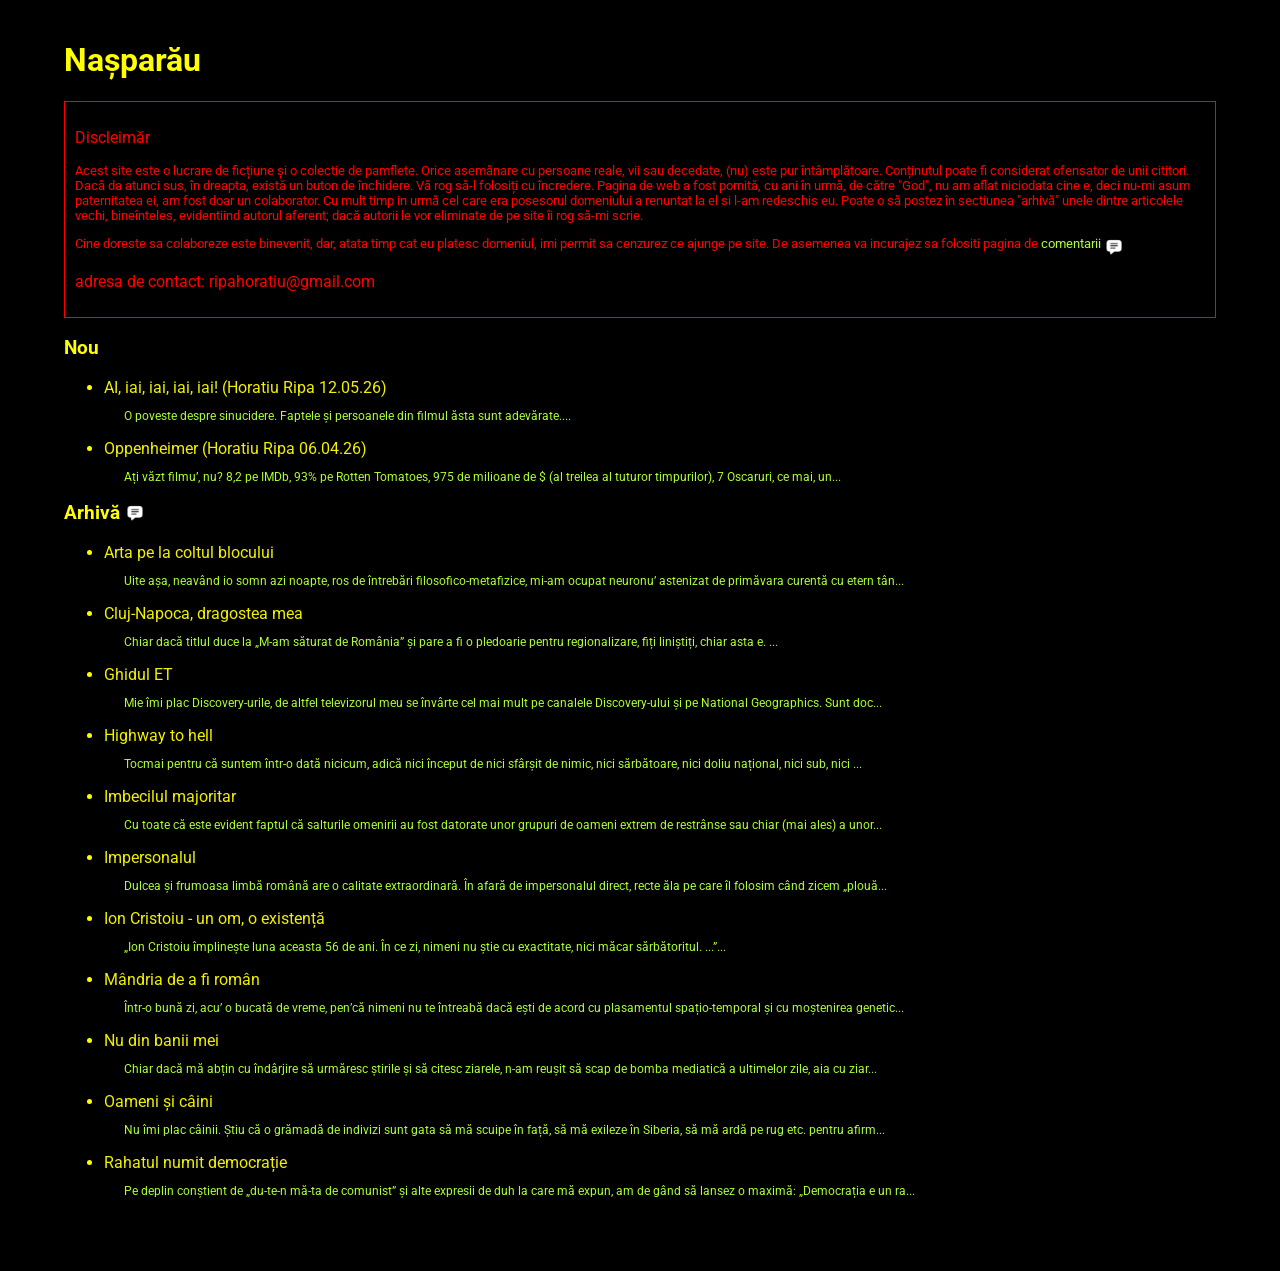
<file: index.html>
<!DOCTYPE html>
<html lang="ro">
 <!-- Change language to Romanian -->
<head>
    <meta charset="UTF-8">
    <meta name="viewport" content="width=device-width, initial-scale=1.0">
    <title>Nasparau</title>
    <link href="https://fonts.googleapis.com/css2?family=Roboto:wght@400;700&family=Raleway:wght@400;700&display=swap" rel="stylesheet"> <!-- Link to Google Fonts -->
    <link rel="stylesheet" href="styles.css">



</head>
<body>

    <!-- <div class="sidebar"> -->
        <div class="content">
   <!-- </div> -->
  
        <h1>Nașparău</h1>
               <div class="bordered"><p class="redclass">Discleimăr</p> <!-- Changed to Romanian -->
        <small><p class="redclass">Acest site este o lucrare de ficțiune și o colectie de pamflete. Orice asemănare cu persoane reale, vii sau decedate, (nu) este pur întâmplătoare.
           Conținutul poate fi considerat ofensator de unii cititori. Dacă da atunci sus, în dreapta, există un buton de închidere. Vă rog să-l folosiți cu încredere.
         <!-- Changed to Romanian -->

      Pagina de web a fost pornită, cu ani în urmă, de către "God", nu am aflat niciodata cine e, deci nu-mi asum paternitatea ei, am fost doar un colaborator. Cu mult timp in urmă cel care era posesorul domeniului a renuntat la el si l-am redeschis eu.
        Poate o să postez în sectiunea "arhivă" unele dintre articolele vechi, bineînteles, evidentiind autorul aferent; dacă autorii le vor eliminate de pe site îi rog să-mi scrie.
      </p>
     
     <p class="redclass">Cine doreste sa colaboreze este binevenit, dar, atata timp cat eu platesc domeniul, imi permit sa cenzurez ce ajunge pe site. De asemenea va incurajez sa folositi pagina de <a href="https://forumnasparau.freeflarum.com/d/9-nasparau" style="color:greenyellow ;">comentarii
        <img src="icons8-comments-48.png" style="width: 20px; height: 20px; vertical-align: top;">
    </a></p></small>
       <p class="redclass">adresa de contact: ripahoratiu@gmail.com</p>
       </div>


        <h3>Nou</h3>
        <ul>
            <li><a href="./Aiaiaiaiai.html">AI, iai, iai, iai, iai! (Horatiu Ripa 12.05.26)</a> <!-- Changed to Romanian -->
            <small><p class="preview" data-file="./Aiaiaiaiai.html">Se încarcă...<p></small></li>
            <li><a href="./Oppenheimer.html">Oppenheimer (Horatiu Ripa 06.04.26)</a> <!-- Changed to Romanian -->
            <small><p class="preview" data-file="./Oppenheimer.html">Se încarcă...<p></small></li>
        </ul>

        <h3>Arhivă
    <a href="https://forumnasparau.freeflarum.com/d/8-arhiva" style="color:greenyellow ;">
        <img src="icons8-comments-48.png" style="width: 20px; height: 20px; vertical-align: top;">
    </a></h3>
        <ul>
            <li><a href="./ArtaPeLaColtulBlocului.html">Arta pe la coltul blocului</a><small><p class="preview" data-file="./ArtaPeLaColtulBlocului.html">Se încarcă...<p></small></li> <!-- Changed to Romanian -->
            <li><a href="./ClujNapoca.html">Cluj-Napoca, dragostea mea</a><small><p class="preview" data-file="./ClujNapoca.html">Se încarcă...<p></small></li> <!-- Changed to Romanian -->
            <li><a href="./GhidET.html">Ghidul ET</a><small><p class="preview" data-file="./GhidET.html">Se încarcă...<p></small></li> <!-- Changed to Romanian -->
            <li><a href="./HighwayToHell.html">Highway to hell</a><small><p class="preview" data-file="./HighwayToHell.html">Se încarcă...<p></small></li> <!-- Changed to Romanian -->
            <li><a href="./ImbecilulMajoritar.html">Imbecilul majoritar</a><small><p class="preview" data-file="./ImbecilulMajoritar.html">Se încarcă...<p></small></li> <!-- Changed to Romanian -->
            <li><a href="./Impersonalul.html">Impersonalul</a><small><p class="preview" data-file="./Impersonalul.html">Se încarcă...<p></small></li> <!-- Changed to Romanian -->
            <li><a href="./IonCristoiu.html">Ion Cristoiu - un om, o existență</a><small><p class="preview" data-file="./IonCristoiu.html">Se încarcă...<p></small></li> <!-- Changed to Romanian -->
            <li><a href="./Mandria.html">Mândria de a fi român</a><small><p class="preview" data-file="./Mandria.html">Se încarcă...<p></small></li> <!-- Changed to Romanian -->
            <li><a href="./NuDinBaniiMei.html">Nu din banii mei</a><small><p class="preview" data-file="./NuDinBaniiMei.html">Se încarcă...<p></small></li> <!-- Changed to Romanian -->
            <li><a href="./OameniSiCaini.html">Oameni și câini</a><small><p class="preview" data-file="./OameniSiCaini.html">Se încarcă...<p></small></li> <!-- Changed to Romanian -->    
            <li><a href="./RahatulNumitDemocratie.html">Rahatul numit democrație</a><small><p class="preview" data-file="./RahatulNumitDemocratie.html">Se încarcă...<p></small></li> <!-- Changed to Romanian -->
        </ul>

        <br><br><br>    

    </div>
<script>
document.querySelectorAll('.preview').forEach(el => {
    const file = el.getAttribute('data-file');

    fetch(file)
        .then(res => res.text())
        .then(html => {
            const parser = new DOMParser();
            const doc = parser.parseFromString(html, 'text/html');

            // 🔥 aici e modificarea
            const firstLine = doc.querySelector('p.firstline');

            if (firstLine) {
                el.textContent = firstLine.textContent.substring(0, 150) + '...';
            } else {
                el.textContent = "Fără preview";
            }
        })
        .catch(() => {
            el.textContent = "Eroare la încărcare";
        });
});
</script>


</body>
</html>
</file>
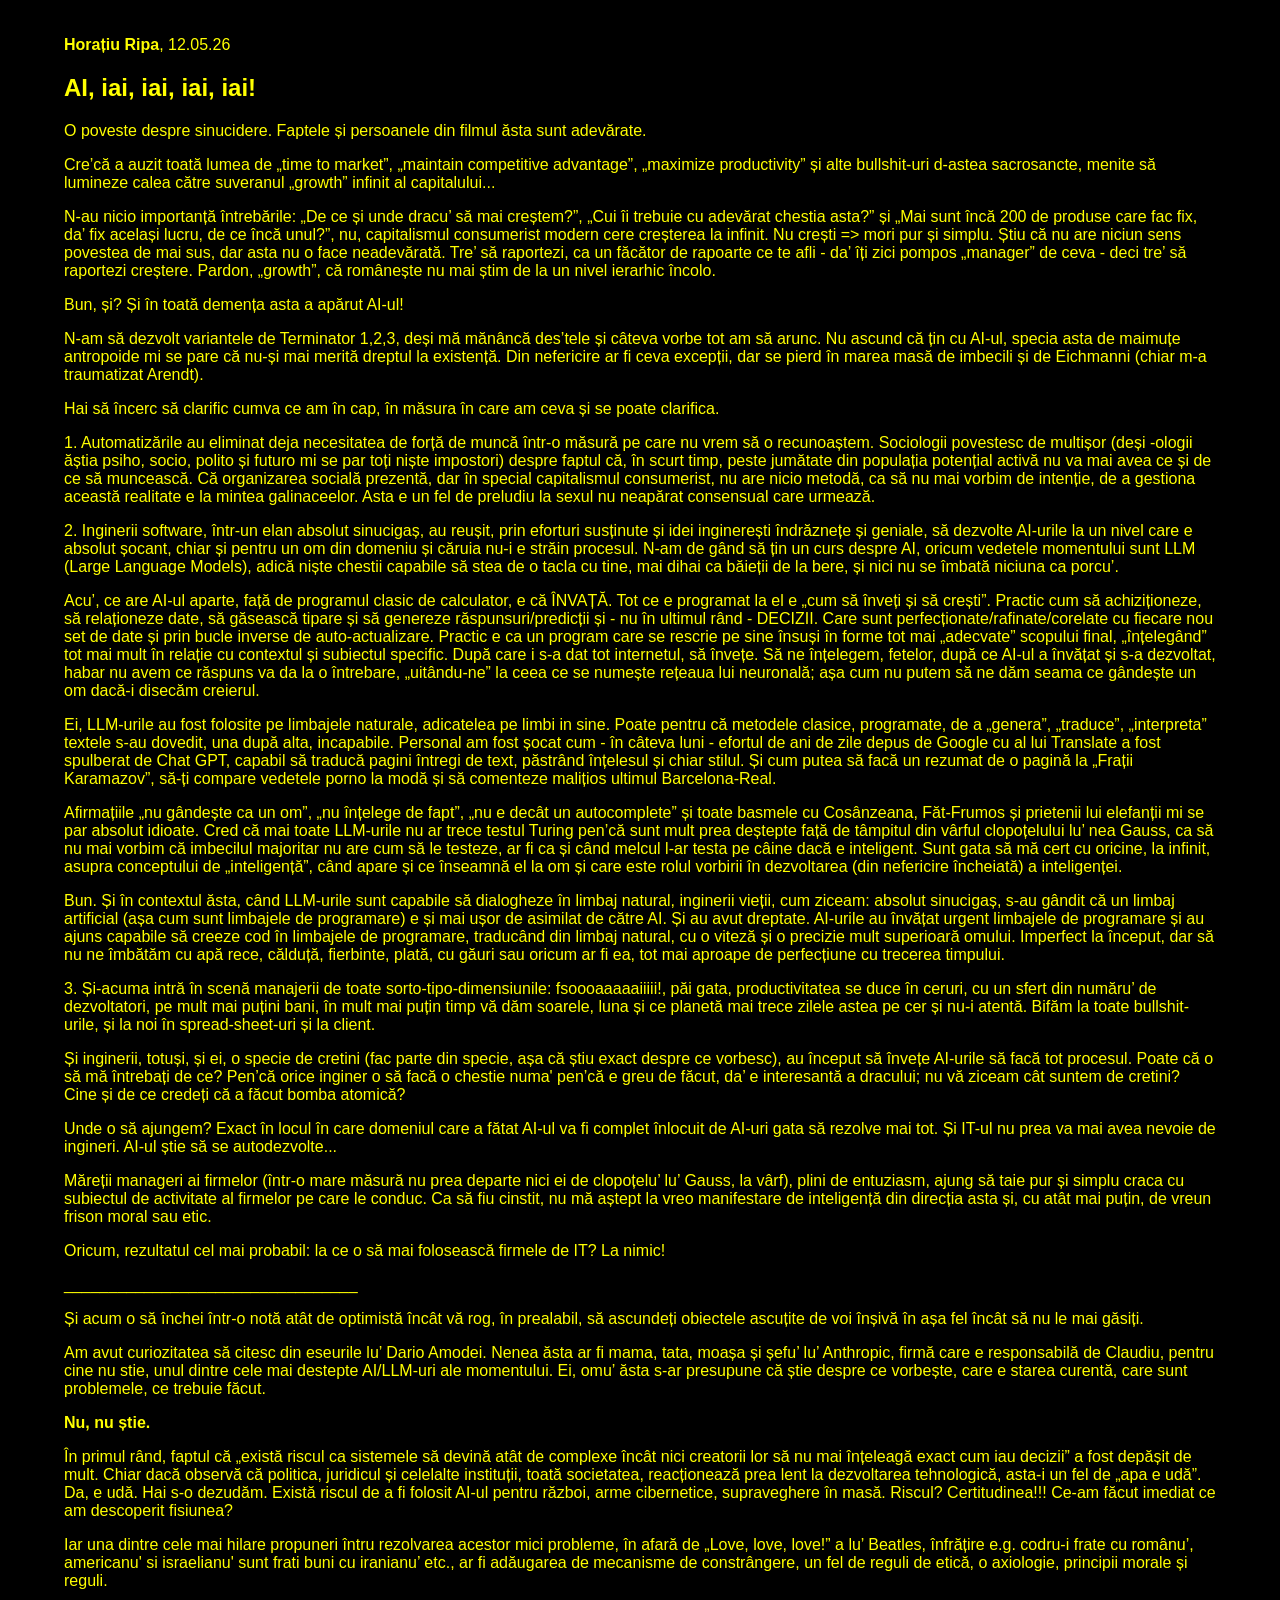
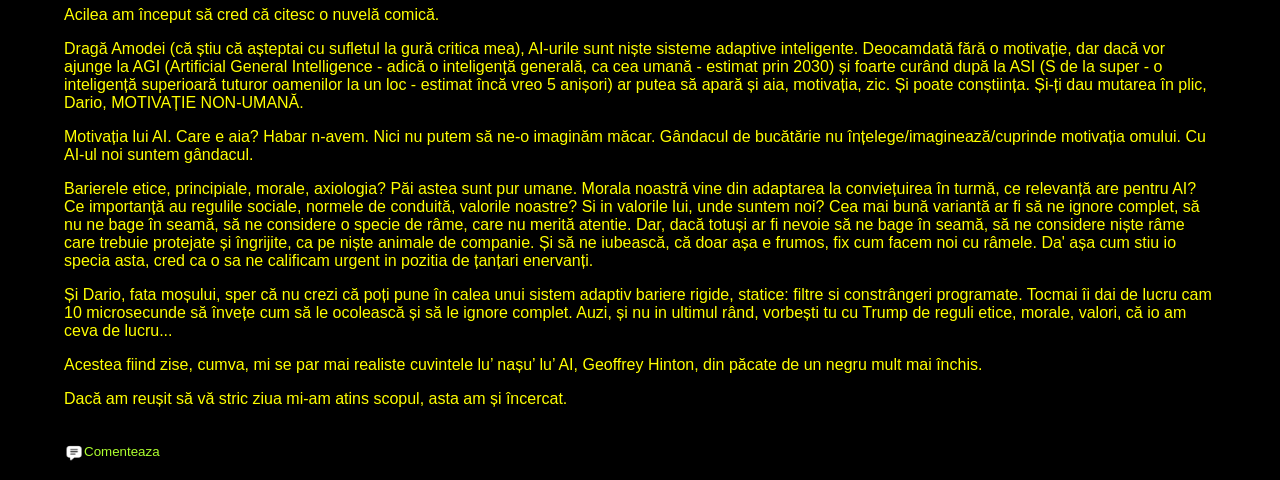
<file: Aiaiaiaiai.html>
<!DOCTYPE html>
<html lang="ro">
<head>
  <meta charset="UTF-8">
  <meta name="viewport" content="width=device-width, initial-scale=1.0">
  <title>AI, iai, iai, iai, iai!</title>
<link rel="stylesheet" href="styles.css">
</head>
<body class="content">
  <article>
    <header>
      <p><strong>Horațiu Ripa</strong>, 12.05.26</p>
      <h1>AI, iai, iai, iai, iai!</h1>
    </header>

    <p class="firstline">O poveste despre sinucidere. Faptele și persoanele din filmul ăsta sunt adevărate.</p>

    <p>
      Cre’că a auzit toată lumea de „time to market”, „maintain competitive advantage”, „maximize productivity” și alte bullshit-uri d-astea sacrosancte, menite să lumineze calea către suveranul „growth” infinit al capitalului...
    </p>

    <p>
      N-au nicio importanță întrebările: „De ce și unde dracu’ să mai creștem?”, „Cui îi trebuie cu adevărat chestia asta?” și „Mai sunt încă 200 de produse care fac fix, da’ fix același lucru, de ce încă unul?”, nu, capitalismul consumerist modern cere creșterea la infinit. Nu crești =&gt; mori pur și simplu. Știu că nu are niciun sens povestea de mai sus, dar asta nu o face neadevărată. Tre’ să raportezi, ca un făcător de rapoarte ce te afli - da’ îți zici pompos „manager” de ceva - deci tre’ să raportezi creștere. Pardon, „growth”, că românește nu mai știm de la un nivel ierarhic încolo. 
    </p>

    <p>Bun, și? Și în toată demența asta a apărut AI-ul!</p>

    <p>
      N-am să dezvolt variantele de Terminator 1,2,3, deși mă mănâncă des’tele și câteva vorbe tot am să arunc. Nu ascund că țin cu AI-ul, specia asta de maimuțe antropoide mi se pare că nu-și mai merită dreptul la existență. Din nefericire ar fi ceva excepții, dar se pierd în marea masă de imbecili și de Eichmanni (chiar m-a traumatizat Arendt).
    </p>

    <p>Hai să încerc să clarific cumva ce am în cap, în măsura în care am ceva și se poate clarifica.</p>

    <section>
      <p>
        1. Automatizările au eliminat deja necesitatea de forță de muncă într-o măsură pe care nu vrem să o recunoaștem. Sociologii povestesc de multișor (deși -ologii ăștia psiho, socio, polito și futuro mi se par toți niște impostori) despre faptul că, în scurt timp, peste jumătate din populația potențial activă nu va mai avea ce și de ce să muncească. Că organizarea socială prezentă, dar în special capitalismul consumerist, nu are nicio metodă, ca să nu mai vorbim de intenție, de a gestiona această realitate e la mintea galinaceelor. Asta e un fel de preludiu la sexul nu neapărat consensual care urmează.
      </p>
    </section>
    <section>

      <p>
        2. Inginerii software, într-un elan absolut sinucigaș, au reușit, prin eforturi susținute și idei inginerești îndrăznețe și geniale, să dezvolte AI-urile la un nivel care e absolut șocant, chiar și pentru un om din domeniu și căruia nu-i e străin procesul. N-am de gând să țin un curs despre AI, oricum vedetele momentului sunt LLM (Large Language Models), adică niște chestii capabile să stea de o tacla cu tine, mai dihai ca băieții de la bere, și nici nu se îmbată niciuna ca porcu’.
      </p>

      <p>
        Acu’, ce are AI-ul aparte, față de programul clasic de calculator, e că ÎNVAȚĂ. Tot ce e programat la el e „cum să înveți și să crești”. Practic cum să achiziționeze, să relaționeze date, să găsească tipare și să genereze răspunsuri/predicții și - nu în ultimul rând - DECIZII. Care sunt perfecționate/rafinate/corelate cu fiecare nou set de date și prin bucle inverse de auto-actualizare. Practic e ca un program care se rescrie pe sine însuși în forme tot mai „adecvate” scopului final, „înțelegând” tot mai mult în relație cu contextul și subiectul specific. După care i s-a dat tot internetul, să învețe. Să ne înțelegem, fetelor, după ce AI-ul a învățat și s-a dezvoltat, habar nu avem ce răspuns va da la o întrebare, „uitându-ne” la ceea ce se numește rețeaua lui neuronală; așa cum nu putem să ne dăm seama ce gândește un om dacă-i disecăm creierul.
      </p>

      <p>
        Ei, LLM-urile au fost folosite pe limbajele naturale, adicatelea pe limbi in sine. Poate pentru că metodele clasice, programate, de a „genera”, „traduce”, „interpreta” textele s-au dovedit, una după alta, incapabile. Personal am fost șocat cum - în câteva luni - efortul de ani de zile depus de Google cu al lui Translate a fost spulberat de Chat GPT, capabil să traducă pagini întregi de text, păstrând înțelesul și chiar stilul. Și cum putea să facă un rezumat de o pagină la „Frații Karamazov”, să-ți compare vedetele porno la modă și să comenteze malițios ultimul Barcelona-Real.
      </p>

      <p>
        Afirmațiile „nu gândește ca un om”, „nu înțelege de fapt”, „nu e decât un autocomplete” și toate basmele cu Cosânzeana, Făt-Frumos și prietenii lui elefanții mi se par absolut idioate. Cred că mai toate LLM-urile nu ar trece testul Turing pen’că sunt mult prea deștepte față de tâmpitul din vârful clopoțelului lu’ nea Gauss, ca să nu mai vorbim că imbecilul majoritar nu are cum să le testeze, ar fi ca și când melcul l-ar testa pe câine dacă e inteligent. Sunt gata să mă cert cu oricine, la infinit, asupra conceptului de „inteligență”, când apare și ce înseamnă el la om și care este rolul vorbirii în dezvoltarea (din nefericire încheiată) a inteligenței.
      </p>

      <p>
        Bun. Și în contextul ăsta, când LLM-urile sunt capabile să dialogheze în limbaj natural, inginerii vieții, cum ziceam: absolut sinucigaș, s-au gândit că un limbaj artificial (așa cum sunt limbajele de programare) e și mai ușor de asimilat de către AI. Și au avut dreptate. AI-urile au învățat urgent limbajele de programare și au ajuns capabile să creeze cod în limbajele de programare, traducând din limbaj natural, cu o viteză și o precizie mult superioară omului. Imperfect la început, dar să nu ne îmbătăm cu apă rece, călduță, fierbinte, plată, cu găuri sau oricum ar fi ea, tot mai aproape de perfecțiune cu trecerea timpului.
      </p>
    </section>

    <section>
      <p>
        3. Și-acuma intră în scenă manajerii de toate sorto-tipo-dimensiunile: fsoooaaaaaiiiii!, păi gata, productivitatea se duce în ceruri, cu un sfert din număru’ de dezvoltatori, pe mult mai puțini bani, în mult mai puțin timp vă dăm soarele, luna și ce planetă mai trece zilele astea pe cer și nu-i atentă. Bifăm la toate bullshit-urile, și la noi în spread-sheet-uri și la client.
      </p>

      <p>
        Și inginerii, totuși, și ei, o specie de cretini (fac parte din specie, așa că știu exact despre ce vorbesc), au început să învețe AI-urile să facă tot procesul. Poate că o să mă întrebați de ce? Pen’că orice inginer o să facă o chestie numa' pen’că e greu de făcut, da’ e interesantă a dracului; nu vă ziceam cât suntem de cretini? Cine și de ce credeți că a făcut bomba atomică?
      </p>

      <p>
        Unde o să ajungem? Exact în locul în care domeniul care a fătat AI-ul va fi complet înlocuit de AI-uri gata să rezolve mai tot. Și IT-ul nu prea va mai avea nevoie de ingineri. AI-ul știe să se autodezvolte...
      </p>

      <p>
        Măreții manageri ai firmelor (într-o mare măsură nu prea departe nici ei de clopoțelu’ lu’ Gauss, la vârf), plini de entuziasm, ajung să taie pur și simplu craca cu subiectul de activitate al firmelor pe care le conduc. Ca să fiu cinstit, nu mă aștept la vreo manifestare de inteligență din direcția asta și, cu atât mai puțin, de vreun frison moral sau etic.
      </p>

      <p>Oricum, rezultatul cel mai probabil: la ce o să mai folosească firmele de IT? La nimic!</p>

    </section>
_________________________________
    <p>
      Și acum o să închei într-o notă atât de optimistă încât vă rog, în prealabil, să ascundeți obiectele ascuțite de voi înșivă în așa fel încât să nu le mai găsiți.
    </p>

    <p>
      Am avut curiozitatea să citesc din eseurile lu’ Dario Amodei. Nenea ăsta ar fi mama, tata, moașa și șefu’ lu’ Anthropic, firmă care e responsabilă de Claudiu, pentru cine nu stie, unul dintre cele mai destepte AI/LLM-uri ale momentului. Ei, omu’ ăsta s-ar presupune că știe despre ce vorbește, care e starea curentă, care sunt problemele, ce trebuie făcut.
    </p>

    <p><strong>Nu, nu știe.</strong></p>

    <p>
      În primul rând, faptul că „există riscul ca sistemele să devină atât de complexe încât nici creatorii lor să nu mai înțeleagă exact cum iau decizii” a fost depășit de mult. Chiar dacă observă că politica, juridicul și celelalte instituții, toată societatea, reacționează prea lent la dezvoltarea tehnologică, asta-i un fel de „apa e udă”. Da, e udă. Hai s-o dezudăm. Există riscul de a fi folosit AI-ul pentru război, arme cibernetice, supraveghere în masă. Riscul? Certitudinea!!! Ce-am făcut imediat ce am descoperit fisiunea?
    </p>

    <p>
      Iar una dintre cele mai hilare propuneri întru rezolvarea acestor mici probleme, în afară de „Love, love, love!” a lu’ Beatles, înfrățire e.g. codru-i frate cu românu’, americanu' si israelianu' sunt frati buni cu iranianu’ etc., ar fi adăugarea de mecanisme de constrângere, un fel de reguli de etică, o axiologie, principii morale și reguli.
    </p>

    <p>Acilea am început să cred că citesc o nuvelă comică.</p>

    <p>
      Dragă Amodei (că știu că așteptai cu sufletul la gură critica mea), AI-urile sunt niște sisteme adaptive inteligente. Deocamdată fără o motivație, dar dacă vor ajunge la AGI (Artificial General Intelligence - adică o inteligență generală, ca cea umană - estimat prin 2030) și foarte curând după la ASI (S de la super - o inteligență superioară tuturor oamenilor la un loc - estimat încă vreo 5 anișori) ar putea să apară și aia, motivația, zic. Și poate conștiința. Și-ți dau mutarea în plic, Dario, MOTIVAȚIE NON-UMANĂ.
    </p>

    <p>
      Motivația lui AI. Care e aia? Habar n-avem. Nici nu putem să ne-o imaginăm măcar. Gândacul de bucătărie nu înțelege/imaginează/cuprinde motivația omului. Cu AI-ul noi suntem gândacul.
    </p>

    <p>
      Barierele etice, principiale, morale, axiologia? Păi astea sunt pur umane. Morala noastră vine din adaptarea la conviețuirea în turmă, ce relevanță are pentru AI? Ce importanță au regulile sociale, normele de conduită, valorile noastre? Si in valorile lui, unde suntem noi? Cea mai bună variantă ar fi să ne ignore complet, să nu ne bage în seamă, să ne considere o specie de râme, care nu merită atentie. Dar, dacă totuși ar fi nevoie să ne bage în seamă, să ne considere niște râme care trebuie protejate și îngrijite, ca pe niște animale de companie. Și să ne iubească, că doar așa e frumos, fix cum facem noi cu râmele. Da' așa cum stiu io specia asta, cred ca o sa ne calificam urgent in pozitia de țanțari enervanți.
    </p>

    <p>
      Și Dario, fata moșului, sper că nu crezi că poți pune în calea unui sistem adaptiv bariere rigide, statice: filtre si constrângeri programate. Tocmai îi dai de lucru cam 10 microsecunde să învețe cum să le ocolească și să le ignore complet. Auzi, și nu in ultimul rând, vorbești tu cu Trump de reguli etice, morale, valori, că io am ceva de lucru...
    </p>

    <footer>
      <p>
        Acestea fiind zise, cumva, mi se par mai realiste cuvintele lu’ nașu’ lu’ AI, Geoffrey Hinton, din păcate de un negru mult mai închis. 
      </p>
      <p>
Dacă am reușit să vă stric ziua mi-am atins scopul, asta am și încercat.
        </p>




<br>
<small>
    <a href="https://forumnasparau.freeflarum.com/d/7-ai-iai-iai-iai-iai" style="color:greenyellow ;">
        <img src="icons8-comments-48.png" style="width: 20px; height: 20px; vertical-align: top;">Comenteaza
    </a>
</small>
<br><br>
    </footer>
  </article>
</body>
</html>
</file>
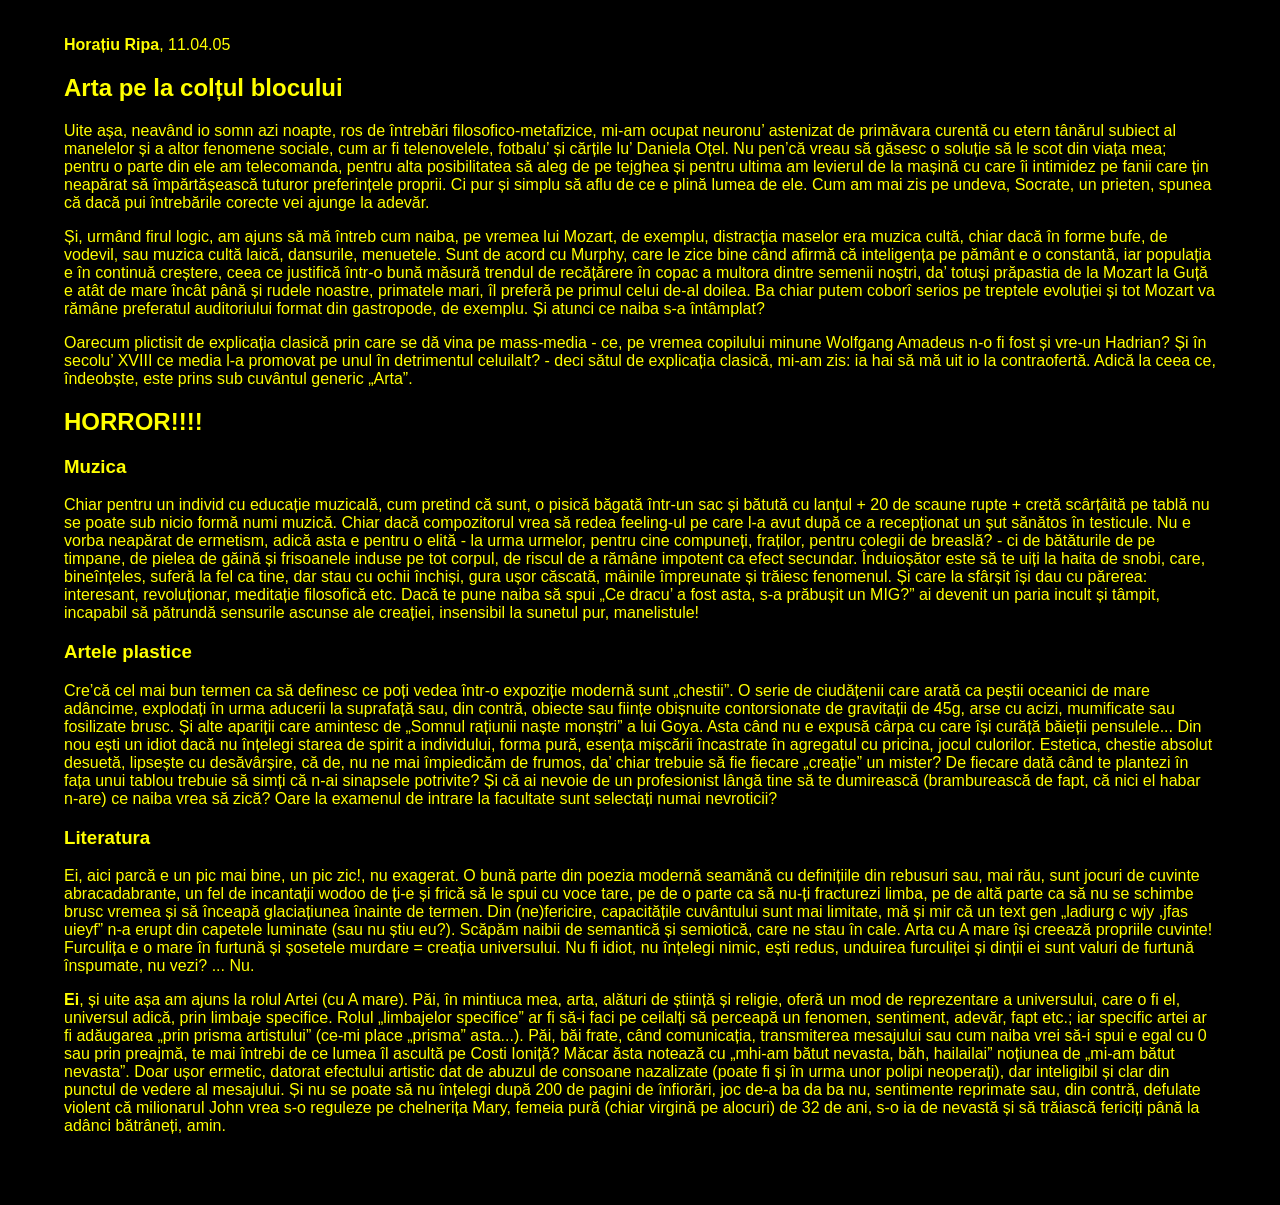
<file: ArtaPeLaColtulBlocului.html>
<!DOCTYPE html>
<html lang="ro">
<head>
  <meta charset="UTF-8">
  <meta name="viewport" content="width=device-width, initial-scale=1.0">
  <title>Arta pe la colțul blocului</title>
  <link rel="stylesheet" href="styles.css">
</head>
<body class="content">
      <article>
    <header>
      <p><strong>Horațiu Ripa</strong>, 11.04.05</p>
      <h1>Arta pe la colțul blocului</h1>
    </header>
    <p class="firstline">
      Uite așa, neavând io somn azi noapte, ros de întrebări filosofico-metafizice, mi-am ocupat neuronu’ astenizat de primăvara curentă cu etern tânărul subiect al manelelor și a altor fenomene sociale, cum ar fi telenovelele, fotbalu’ și cărțile lu’ Daniela Oțel. Nu pen’că vreau să găsesc o soluție să le scot din viața mea; pentru o parte din ele am telecomanda, pentru alta posibilitatea să aleg de pe tejghea și pentru ultima am levierul de la mașină cu care îi intimidez pe fanii care țin neapărat să împărtășească tuturor preferințele proprii. Ci pur și simplu să aflu de ce e plină lumea de ele. Cum am mai zis pe undeva, Socrate, un prieten, spunea că dacă pui întrebările corecte vei ajunge la adevăr.
    </p>

    <p>
      Și, urmând firul logic, am ajuns să mă întreb cum naiba, pe vremea lui Mozart, de exemplu, distracția maselor era muzica cultă, chiar dacă în forme bufe, de vodevil, sau muzica cultă laică, dansurile, menuetele. Sunt de acord cu Murphy, care le zice bine când afirmă că inteligența pe pământ e o constantă, iar populația e în continuă creștere, ceea ce justifică într-o bună măsură trendul de recățărere în copac a multora dintre semenii noștri, da’ totuși prăpastia de la Mozart la Guță e atât de mare încât până și rudele noastre, primatele mari, îl preferă pe primul celui de-al doilea. Ba chiar putem coborî serios pe treptele evoluției și tot Mozart va rămâne preferatul auditoriului format din gastropode, de exemplu. Și atunci ce naiba s-a întâmplat?
    </p>

    <p>
      Oarecum plictisit de explicația clasică prin care se dă vina pe mass-media - ce, pe vremea copilului minune Wolfgang Amadeus n-o fi fost și vre-un Hadrian? Și în secolu’ XVIII ce media l-a promovat pe unul în detrimentul celuilalt? - deci sătul de explicația clasică, mi-am zis: ia hai să mă uit io la contraofertă. Adică la ceea ce, îndeobște, este prins sub cuvântul generic „Arta”.
    </p>

    <section>
      <h2>HORROR!!!!</h2>

      <h3>Muzica</h3>
      <p>
        Chiar pentru un individ cu educație muzicală, cum pretind că sunt, o pisică băgată într-un sac și bătută cu lanțul + 20 de scaune rupte + cretă scârțâită pe tablă nu se poate sub nicio formă numi muzică. Chiar dacă compozitorul vrea să redea feeling-ul pe care l-a avut după ce a recepționat un șut sănătos în testicule. Nu e vorba neapărat de ermetism, adică asta e pentru o elită - la urma urmelor, pentru cine compuneți, fraților, pentru colegii de breaslă? - ci de bătăturile de pe timpane, de pielea de găină și frisoanele induse pe tot corpul, de riscul de a rămâne impotent ca efect secundar. Înduioșător este să te uiți la haita de snobi, care, bineînțeles, suferă la fel ca tine, dar stau cu ochii închiși, gura ușor căscată, mâinile împreunate și trăiesc fenomenul. Și care la sfârșit își dau cu părerea: interesant, revoluționar, meditație filosofică etc. Dacă te pune naiba să spui „Ce dracu’ a fost asta, s-a prăbușit un MIG?” ai devenit un paria incult și tâmpit, incapabil să pătrundă sensurile ascunse ale creației, insensibil la sunetul pur, manelistule!
      </p>

      <h3>Artele plastice</h3>
      <p>
        Cre’că cel mai bun termen ca să definesc ce poți vedea într-o expoziție modernă sunt „chestii”. O serie de ciudățenii care arată ca peștii oceanici de mare adâncime, explodați în urma aducerii la suprafață sau, din contră, obiecte sau ființe obișnuite contorsionate de gravitații de 45g, arse cu acizi, mumificate sau fosilizate brusc. Și alte apariții care amintesc de „Somnul rațiunii naște monștri” a lui Goya. Asta când nu e expusă cârpa cu care își curăță băieții pensulele... Din nou ești un idiot dacă nu înțelegi starea de spirit a individului, forma pură, esența mișcării încastrate în agregatul cu pricina, jocul culorilor. Estetica, chestie absolut desuetă, lipsește cu desăvârșire, că de, nu ne mai împiedicăm de frumos, da’ chiar trebuie să fie fiecare „creație” un mister? De fiecare dată când te plantezi în fața unui tablou trebuie să simți că n-ai sinapsele potrivite? Și că ai nevoie de un profesionist lângă tine să te dumirească (bramburească de fapt, că nici el habar n-are) ce naiba vrea să zică? Oare la examenul de intrare la facultate sunt selectați numai nevroticii?
      </p>

      <h3>Literatura</h3>
      <p>
        Ei, aici parcă e un pic mai bine, un pic zic!, nu exagerat. O bună parte din poezia modernă seamănă cu definițiile din rebusuri sau, mai rău, sunt jocuri de cuvinte abracadabrante, un fel de incantații wodoo de ți-e și frică să le spui cu voce tare, pe de o parte ca să nu-ți fracturezi limba, pe de altă parte ca să nu se schimbe brusc vremea și să înceapă glaciațiunea înainte de termen. Din (ne)fericire, capacitățile cuvântului sunt mai limitate, mă și mir că un text gen „ladiurg c wjy ,jfas uieyf” n-a erupt din capetele luminate (sau nu știu eu?). Scăpăm naibii de semantică și semiotică, care ne stau în cale. Arta cu A mare își creează propriile cuvinte! Furculița e o mare în furtună și șosetele murdare = creația universului. Nu fi idiot, nu înțelegi nimic, ești redus, unduirea furculiței și dinții ei sunt valuri de furtună înspumate, nu vezi? ... Nu.
      </p>
    </section>

    <section>
      <p>
        <strong>Ei</strong>, și uite așa am ajuns la rolul Artei (cu A mare). Păi, în mintiuca mea, arta, alături de știință și religie, oferă un mod de reprezentare a universului, care o fi el, universul adică, prin limbaje specifice. Rolul „limbajelor specifice” ar fi să-i faci pe ceilalți să perceapă un fenomen, sentiment, adevăr, fapt etc.; iar specific artei ar fi adăugarea „prin prisma artistului” (ce-mi place „prisma” asta...). Păi, băi frate, când comunicația, transmiterea mesajului sau cum naiba vrei să-i spui e egal cu 0 sau prin preajmă, te mai întrebi de ce lumea îl ascultă pe Costi Ioniță? Măcar ăsta notează cu „mhi-am bătut nevasta, băh, hailailai” noțiunea de „mi-am bătut nevasta”. Doar ușor ermetic, datorat efectului artistic dat de abuzul de consoane nazalizate (poate fi și în urma unor polipi neoperați), dar inteligibil și clar din punctul de vedere al mesajului. Și nu se poate să nu înțelegi după 200 de pagini de înfiorări, joc de-a ba da ba nu, sentimente reprimate sau, din contră, defulate violent că milionarul John vrea s-o reguleze pe chelnerița Mary, femeia pură (chiar virgină pe alocuri) de 32 de ani, s-o ia de nevastă și să trăiască fericiți până la adânci bătrâneți, amin.
      </p>
    </section>
    <br><br><br>
    </article>
</body>
</html>
</file>
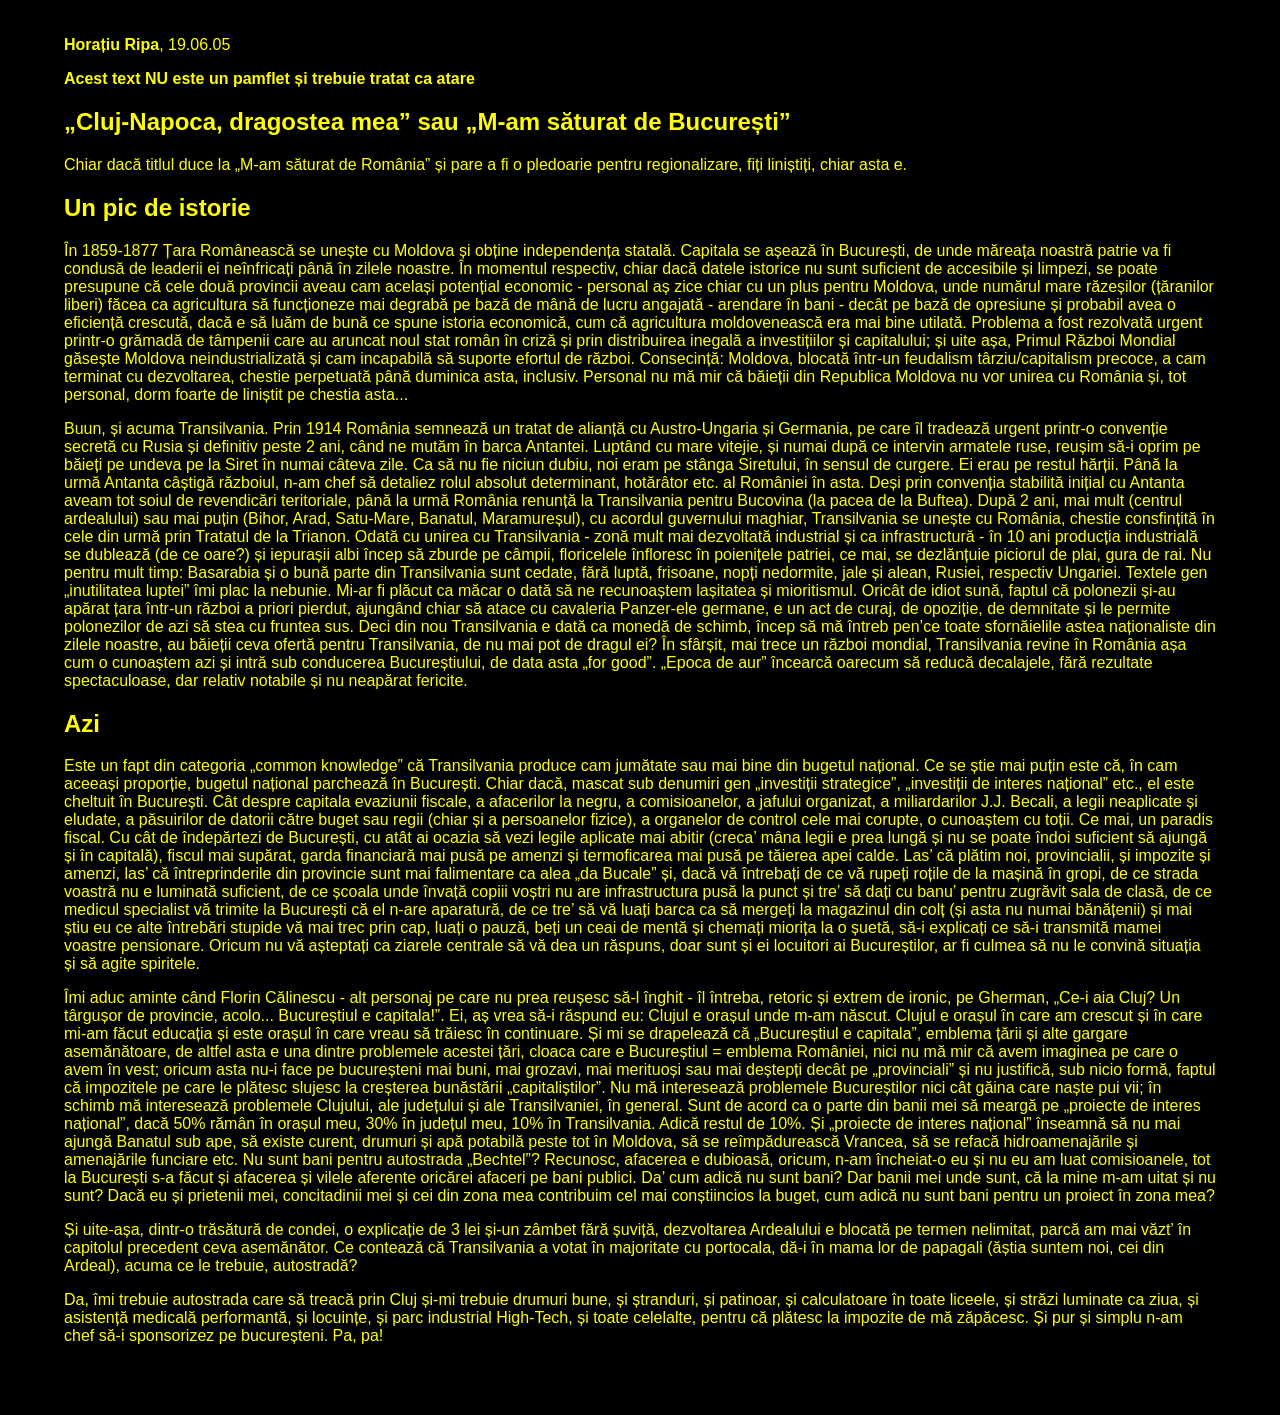
<file: ClujNapoca.html>
<!DOCTYPE html>
<html lang="ro">
<head>
  <meta charset="UTF-8">
  <meta name="viewport" content="width=device-width, initial-scale=1.0">
  <title>Cluj-Napoca, dragostea mea</title>
  <link rel="stylesheet" href="styles.css">
</head>
<body class="content">
  <article>
    <header>
      <p><strong>Horațiu Ripa</strong>, 19.06.05</p>
      <p><strong>Acest text NU este un pamflet și trebuie tratat ca atare</strong></p>
      <h1>„Cluj-Napoca, dragostea mea” sau „M-am săturat de București”</h1>
    </header>

    <p class="firstline">
      Chiar dacă titlul duce la „M-am săturat de România” și pare a fi o pledoarie pentru regionalizare, fiți liniștiți, chiar asta e.
    </p>

    <section>
      <h2>Un pic de istorie</h2>

      <p>
        În 1859-1877 Țara Românească se unește cu Moldova și obține independența statală. Capitala se așează în București, de unde măreața noastră patrie va fi condusă de leaderii ei neînfricați până în zilele noastre. În momentul respectiv, chiar dacă datele istorice nu sunt suficient de accesibile și limpezi, se poate presupune că cele două provincii aveau cam același potențial economic - personal aș zice chiar cu un plus pentru Moldova, unde numărul mare răzeșilor (țăranilor liberi) făcea ca agricultura să funcționeze mai degrabă pe bază de mână de lucru angajată - arendare în bani - decât pe bază de opresiune și probabil avea o eficiență crescută, dacă e să luăm de bună ce spune istoria economică, cum că agricultura moldovenească era mai bine utilată. Problema a fost rezolvată urgent printr-o grămadă de tâmpenii care au aruncat noul stat român în criză și prin distribuirea inegală a investițiilor și capitalului; și uite așa, Primul Război Mondial găsește Moldova neindustrializată și cam incapabilă să suporte efortul de război. Consecință: Moldova, blocată într-un feudalism târziu/capitalism precoce, a cam terminat cu dezvoltarea, chestie perpetuată până duminica asta, inclusiv. Personal nu mă mir că băieții din Republica Moldova nu vor unirea cu România și, tot personal, dorm foarte de liniștit pe chestia asta...
      </p>

      <p>
        Buun, și acuma Transilvania. Prin 1914 România semnează un tratat de alianță cu Austro-Ungaria și Germania, pe care îl tradează urgent printr-o convenție secretă cu Rusia și definitiv peste 2 ani, când ne mutăm în barca Antantei. Luptând cu mare vitejie, și numai după ce intervin armatele ruse, reușim să-i oprim pe băieți pe undeva pe la Siret în numai câteva zile. Ca să nu fie niciun dubiu, noi eram pe stânga Siretului, în sensul de curgere. Ei erau pe restul hărții. Până la urmă Antanta câștigă războiul, n-am chef să detaliez rolul absolut determinant, hotărâtor etc. al României în asta. Deși prin convenția stabilită inițial cu Antanta aveam tot soiul de revendicări teritoriale, până la urmă România renunță la Transilvania pentru Bucovina (la pacea de la Buftea). După 2 ani, mai mult (centrul ardealului) sau mai puțin (Bihor, Arad, Satu-Mare, Banatul, Maramureșul), cu acordul guvernului maghiar, Transilvania se unește cu România, chestie consfințită în cele din urmă prin Tratatul de la Trianon. Odată cu unirea cu Transilvania - zonă mult mai dezvoltată industrial și ca infrastructură - în 10 ani producția industrială se dublează (de ce oare?) și iepurașii albi încep să zburde pe câmpii, floricelele înfloresc în poienițele patriei, ce mai, se dezlănțuie piciorul de plai, gura de rai. Nu pentru mult timp: Basarabia și o bună parte din Transilvania sunt cedate, fără luptă, frisoane, nopți nedormite, jale și alean, Rusiei, respectiv Ungariei. Textele gen „inutilitatea luptei” îmi plac la nebunie. Mi-ar fi plăcut ca măcar o dată să ne recunoaștem lașitatea și mioritismul. Oricât de idiot sună, faptul că polonezii și-au apărat țara într-un război a priori pierdut, ajungând chiar să atace cu cavaleria Panzer-ele germane, e un act de curaj, de opoziție, de demnitate și le permite polonezilor de azi să stea cu fruntea sus. Deci din nou Transilvania e dată ca monedă de schimb, încep să mă întreb pen’ce toate sfornăielile astea naționaliste din zilele noastre, au băieții ceva ofertă pentru Transilvania, de nu mai pot de dragul ei? În sfârșit, mai trece un război mondial, Transilvania revine în România așa cum o cunoaștem azi și intră sub conducerea Bucureștiului, de data asta „for good”. „Epoca de aur” încearcă oarecum să reducă decalajele, fără rezultate spectaculoase, dar relativ notabile și nu neapărat fericite.
      </p>
    </section>

    <section>
      <h2>Azi</h2>

      <p>
        Este un fapt din categoria „common knowledge” că Transilvania produce cam jumătate sau mai bine din bugetul național. Ce se știe mai puțin este că, în cam aceeași proporție, bugetul național parchează în București. Chiar dacă, mascat sub denumiri gen „investiții strategice”, „investiții de interes național” etc., el este cheltuit în București. Cât despre capitala evaziunii fiscale, a afacerilor la negru, a comisioanelor, a jafului organizat, a miliardarilor J.J. Becali, a legii neaplicate și eludate, a păsuirilor de datorii către buget sau regii (chiar și a persoanelor fizice), a organelor de control cele mai corupte, o cunoaștem cu toții. Ce mai, un paradis fiscal. Cu cât de îndepărtezi de București, cu atât ai ocazia să vezi legile aplicate mai abitir (creca’ mâna legii e prea lungă și nu se poate îndoi suficient să ajungă și în capitală), fiscul mai supărat, garda financiară mai pusă pe amenzi și termoficarea mai pusă pe tăierea apei calde. Las’ că plătim noi, provincialii, și impozite și amenzi, las’ că întreprinderile din provincie sunt mai falimentare ca alea „da Bucale” și, dacă vă întrebați de ce vă rupeți roțile de la mașină în gropi, de ce strada voastră nu e luminată suficient, de ce școala unde învață copiii voștri nu are infrastructura pusă la punct și tre’ să dați cu banu’ pentru zugrăvit sala de clasă, de ce medicul specialist vă trimite la București că el n-are aparatură, de ce tre’ să vă luați barca ca să mergeți la magazinul din colț (și asta nu numai bănățenii) și mai știu eu ce alte întrebări stupide vă mai trec prin cap, luați o pauză, beți un ceai de mentă și chemați miorița la o șuetă, să-i explicați ce să-i transmită mamei voastre pensionare. Oricum nu vă așteptați ca ziarele centrale să vă dea un răspuns, doar sunt și ei locuitori ai Bucureștilor, ar fi culmea să nu le convină situația și să agite spiritele.
      </p>

      <p>
        Îmi aduc aminte când Florin Călinescu - alt personaj pe care nu prea reușesc să-l înghit - îl întreba, retoric și extrem de ironic, pe Gherman, „Ce-i aia Cluj? Un târgușor de provincie, acolo... Bucureștiul e capitala!”. Ei, aș vrea să-i răspund eu: Clujul e orașul unde m-am născut. Clujul e orașul în care am crescut și în care mi-am făcut educația și este orașul în care vreau să trăiesc în continuare. Și mi se drapelează că „Bucureștiul e capitala”, emblema țării și alte gargare asemănătoare, de altfel asta e una dintre problemele acestei țări, cloaca care e Bucureștiul = emblema României, nici nu mă mir că avem imaginea pe care o avem în vest; oricum asta nu-i face pe bucureșteni mai buni, mai grozavi, mai merituoși sau mai deștepți decât pe „provinciali” și nu justifică, sub nicio formă, faptul că impozitele pe care le plătesc slujesc la creșterea bunăstării „capitaliștilor”. Nu mă interesează problemele Bucureștilor nici cât găina care naște pui vii; în schimb mă interesează problemele Clujului, ale județului și ale Transilvaniei, în general. Sunt de acord ca o parte din banii mei să meargă pe „proiecte de interes național”, dacă 50% rămân în orașul meu, 30% în județul meu, 10% în Transilvania. Adică restul de 10%. Și „proiecte de interes național” înseamnă să nu mai ajungă Banatul sub ape, să existe curent, drumuri și apă potabilă peste tot în Moldova, să se reîmpădurească Vrancea, să se refacă hidroamenajările și amenajările funciare etc. Nu sunt bani pentru autostrada „Bechtel”? Recunosc, afacerea e dubioasă, oricum, n-am încheiat-o eu și nu eu am luat comisioanele, tot la București s-a făcut și afacerea și vilele aferente oricărei afaceri pe bani publici. Da’ cum adică nu sunt bani? Dar banii mei unde sunt, că la mine m-am uitat și nu sunt? Dacă eu și prietenii mei, concitadinii mei și cei din zona mea contribuim cel mai conștiincios la buget, cum adică nu sunt bani pentru un proiect în zona mea?
      </p>

      <p>
        Și uite-așa, dintr-o trăsătură de condei, o explicație de 3 lei și-un zâmbet fără șuviță, dezvoltarea Ardealului e blocată pe termen nelimitat, parcă am mai văzt’ în capitolul precedent ceva asemănător. Ce contează că Transilvania a votat în majoritate cu portocala, dă-i în mama lor de papagali (ăștia suntem noi, cei din Ardeal), acuma ce le trebuie, autostradă?
      </p>

      <p>
        Da, îmi trebuie autostrada care să treacă prin Cluj și-mi trebuie drumuri bune, și ștranduri, și patinoar, și calculatoare în toate liceele, și străzi luminate ca ziua, și asistență medicală performantă, și locuințe, și parc industrial High-Tech, și toate celelalte, pentru că plătesc la impozite de mă zăpăcesc. Și pur și simplu n-am chef să-i sponsorizez pe bucureșteni. Pa, pa!
      </p>
    </section>
    <br><br><br>
  </article>
</body>
</html>
</file>
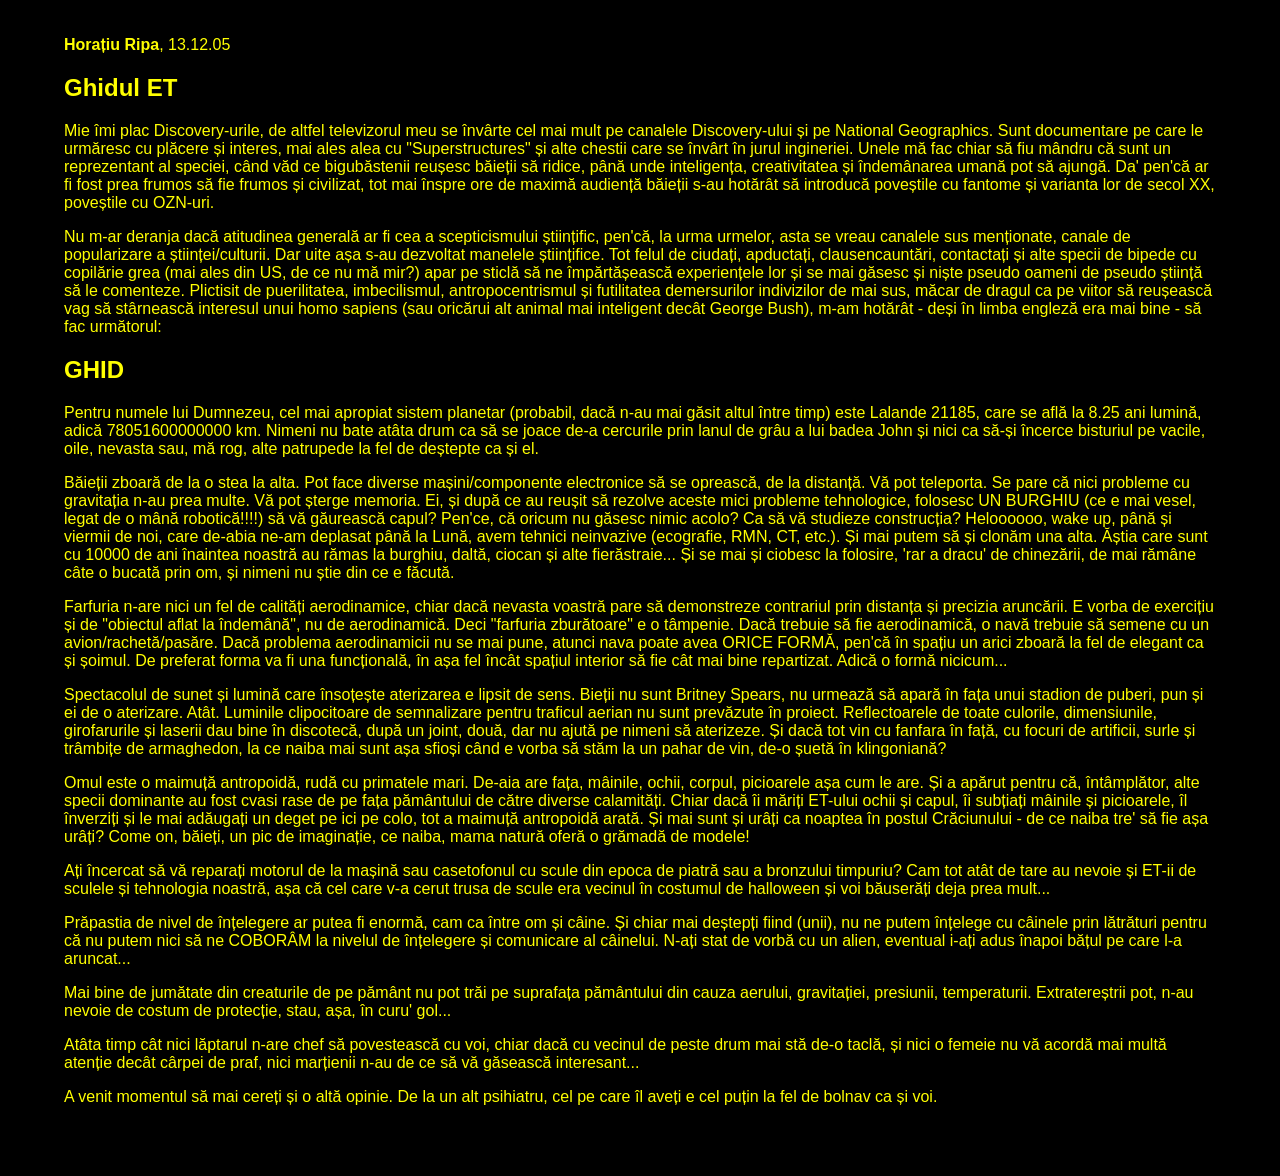
<file: GhidET.html>
<!DOCTYPE html>
<html lang="ro">
<head>
  <meta charset="UTF-8" />
  <meta name="viewport" content="width=device-width, initial-scale=1.0" />
  <title>Ghidul ET</title>
  <link rel="stylesheet" href="styles.css">
</head>
<body class="content">
  <article>
    <header>
      <p><strong>Horațiu Ripa</strong>, 13.12.05</p>
      <h1>Ghidul ET</h1>
    </header>

    <p class="firstline">
      Mie îmi plac Discovery-urile, de altfel televizorul meu se învârte cel mai mult pe canalele Discovery-ului și pe National Geographics. Sunt documentare pe care le urmăresc cu plăcere și interes, mai ales alea cu "Superstructures" și alte chestii care se învârt în jurul ingineriei. Unele mă fac chiar să fiu mândru că sunt un reprezentant al speciei, când văd ce bigubăstenii reușesc băieții să ridice, până unde inteligența, creativitatea și îndemânarea umană pot să ajungă. Da' pen'că ar fi fost prea frumos să fie frumos și civilizat, tot mai înspre ore de maximă audiență băieții s-au hotărât să introducă poveștile cu fantome și varianta lor de secol XX, poveștile cu OZN-uri.
    </p>

    <p>
      Nu m-ar deranja dacă atitudinea generală ar fi cea a scepticismului științific, pen'că, la urma urmelor, asta se vreau canalele sus menționate, canale de popularizare a științei/culturii. Dar uite așa s-au dezvoltat manelele științifice. Tot felul de ciudați, apductați, clausencauntări, contactați și alte specii de bipede cu copilărie grea (mai ales din US, de ce nu mă mir?) apar pe sticlă să ne împărtășească experiențele lor și se mai găsesc și niște pseudo oameni de pseudo știință să le comenteze. Plictisit de puerilitatea, imbecilismul, antropocentrismul și futilitatea demersurilor indivizilor de mai sus, măcar de dragul ca pe viitor să reușească vag să stârnească interesul unui homo sapiens (sau oricărui alt animal mai inteligent decât George Bush), m-am hotărât - deși în limba engleză era mai bine - să fac următorul:
    </p>

    <section>
      <h2>GHID</h2>

      <p>
        Pentru numele lui Dumnezeu, cel mai apropiat sistem planetar (probabil, dacă n-au mai găsit altul între timp) este Lalande 21185, care se află la 8.25 ani lumină, adică 78051600000000 km. Nimeni nu bate atâta drum ca să se joace de-a cercurile prin lanul de grâu a lui badea John și nici ca să-și încerce bisturiul pe vacile, oile, nevasta sau, mă rog, alte patrupede la fel de deștepte ca și el.
      </p>

      <p>
        Băieții zboară de la o stea la alta. Pot face diverse mașini/componente electronice să se oprească, de la distanță. Vă pot teleporta. Se pare că nici probleme cu gravitația n-au prea multe. Vă pot șterge memoria. Ei, și după ce au reușit să rezolve aceste mici probleme tehnologice, folosesc UN BURGHIU (ce e mai vesel, legat de o mână robotică!!!!) să vă găurească capul? Pen'ce, că oricum nu găsesc nimic acolo? Ca să vă studieze construcția? Heloooooo, wake up, până și viermii de noi, care de-abia ne-am deplasat până la Lună, avem tehnici neinvazive (ecografie, RMN, CT, etc.). Și mai putem să și clonăm una alta. Ăștia care sunt cu 10000 de ani înaintea noastră au rămas la burghiu, daltă, ciocan și alte fierăstraie... Și se mai și ciobesc la folosire, 'rar a dracu' de chinezării, de mai rămâne câte o bucată prin om, și nimeni nu știe din ce e făcută.
      </p>

      <p>
        Farfuria n-are nici un fel de calități aerodinamice, chiar dacă nevasta voastră pare să demonstreze contrariul prin distanța și precizia aruncării. E vorba de exercițiu și de "obiectul aflat la îndemână", nu de aerodinamică. Deci "farfuria zburătoare" e o tâmpenie. Dacă trebuie să fie aerodinamică, o navă trebuie să semene cu un avion/rachetă/pasăre. Dacă problema aerodinamicii nu se mai pune, atunci nava poate avea ORICE FORMĂ, pen'că în spațiu un arici zboară la fel de elegant ca și șoimul. De preferat forma va fi una funcțională, în așa fel încât spațiul interior să fie cât mai bine repartizat. Adică o formă nicicum...
      </p>

      <p>
        Spectacolul de sunet și lumină care însoțește aterizarea e lipsit de sens. Bieții nu sunt Britney Spears, nu urmează să apară în fața unui stadion de puberi, pun și ei de o aterizare. Atât. Luminile clipocitoare de semnalizare pentru traficul aerian nu sunt prevăzute în proiect. Reflectoarele de toate culorile, dimensiunile, girofarurile și laserii dau bine în discotecă, după un joint, două, dar nu ajută pe nimeni să aterizeze. Și dacă tot vin cu fanfara în față, cu focuri de artificii, surle și trâmbițe de armaghedon, la ce naiba mai sunt așa sfioși când e vorba să stăm la un pahar de vin, de-o șuetă în klingoniană?
      </p>

      <p>
        Omul este o maimuță antropoidă, rudă cu primatele mari. De-aia are fața, mâinile, ochii, corpul, picioarele așa cum le are. Și a apărut pentru că, întâmplător, alte specii dominante au fost cvasi rase de pe fața pământului de către diverse calamități. Chiar dacă îi măriți ET-ului ochii și capul, îi subțiați mâinile și picioarele, îl înverziți și le mai adăugați un deget pe ici pe colo, tot a maimuță antropoidă arată. Și mai sunt și urâți ca noaptea în postul Crăciunului - de ce naiba tre' să fie așa urâți? Come on, băieți, un pic de imaginație, ce naiba, mama natură oferă o grămadă de modele!
      </p>

      <p>
        Ați încercat să vă reparați motorul de la mașină sau casetofonul cu scule din epoca de piatră sau a bronzului timpuriu? Cam tot atât de tare au nevoie și ET-ii de sculele și tehnologia noastră, așa că cel care v-a cerut trusa de scule era vecinul în costumul de halloween și voi băuserăți deja prea mult...
      </p>

      <p>
        Prăpastia de nivel de înțelegere ar putea fi enormă, cam ca între om și câine. Și chiar mai deștepți fiind (unii), nu ne putem înțelege cu câinele prin lătrături pentru că nu putem nici să ne COBORÂM la nivelul de înțelegere și comunicare al câinelui. N-ați stat de vorbă cu un alien, eventual i-ați adus înapoi bățul pe care l-a aruncat...
      </p>

      <p>
        Mai bine de jumătate din creaturile de pe pământ nu pot trăi pe suprafața pământului din cauza aerului, gravitației, presiunii, temperaturii. Extratereștrii pot, n-au nevoie de costum de protecție, stau, așa, în curu' gol...
      </p>

      <p>
        Atâta timp cât nici lăptarul n-are chef să povestească cu voi, chiar dacă cu vecinul de peste drum mai stă de-o taclă, și nici o femeie nu vă acordă mai multă atenție decât cârpei de praf, nici marțienii n-au de ce să vă găsească interesant...
      </p>

      <p>
        A venit momentul să mai cereți și o altă opinie. De la un alt psihiatru, cel pe care îl aveți e cel puțin la fel de bolnav ca și voi.
      </p>
    </section>
    <br><br><br>
  </article>
</body>
</html>
</file>
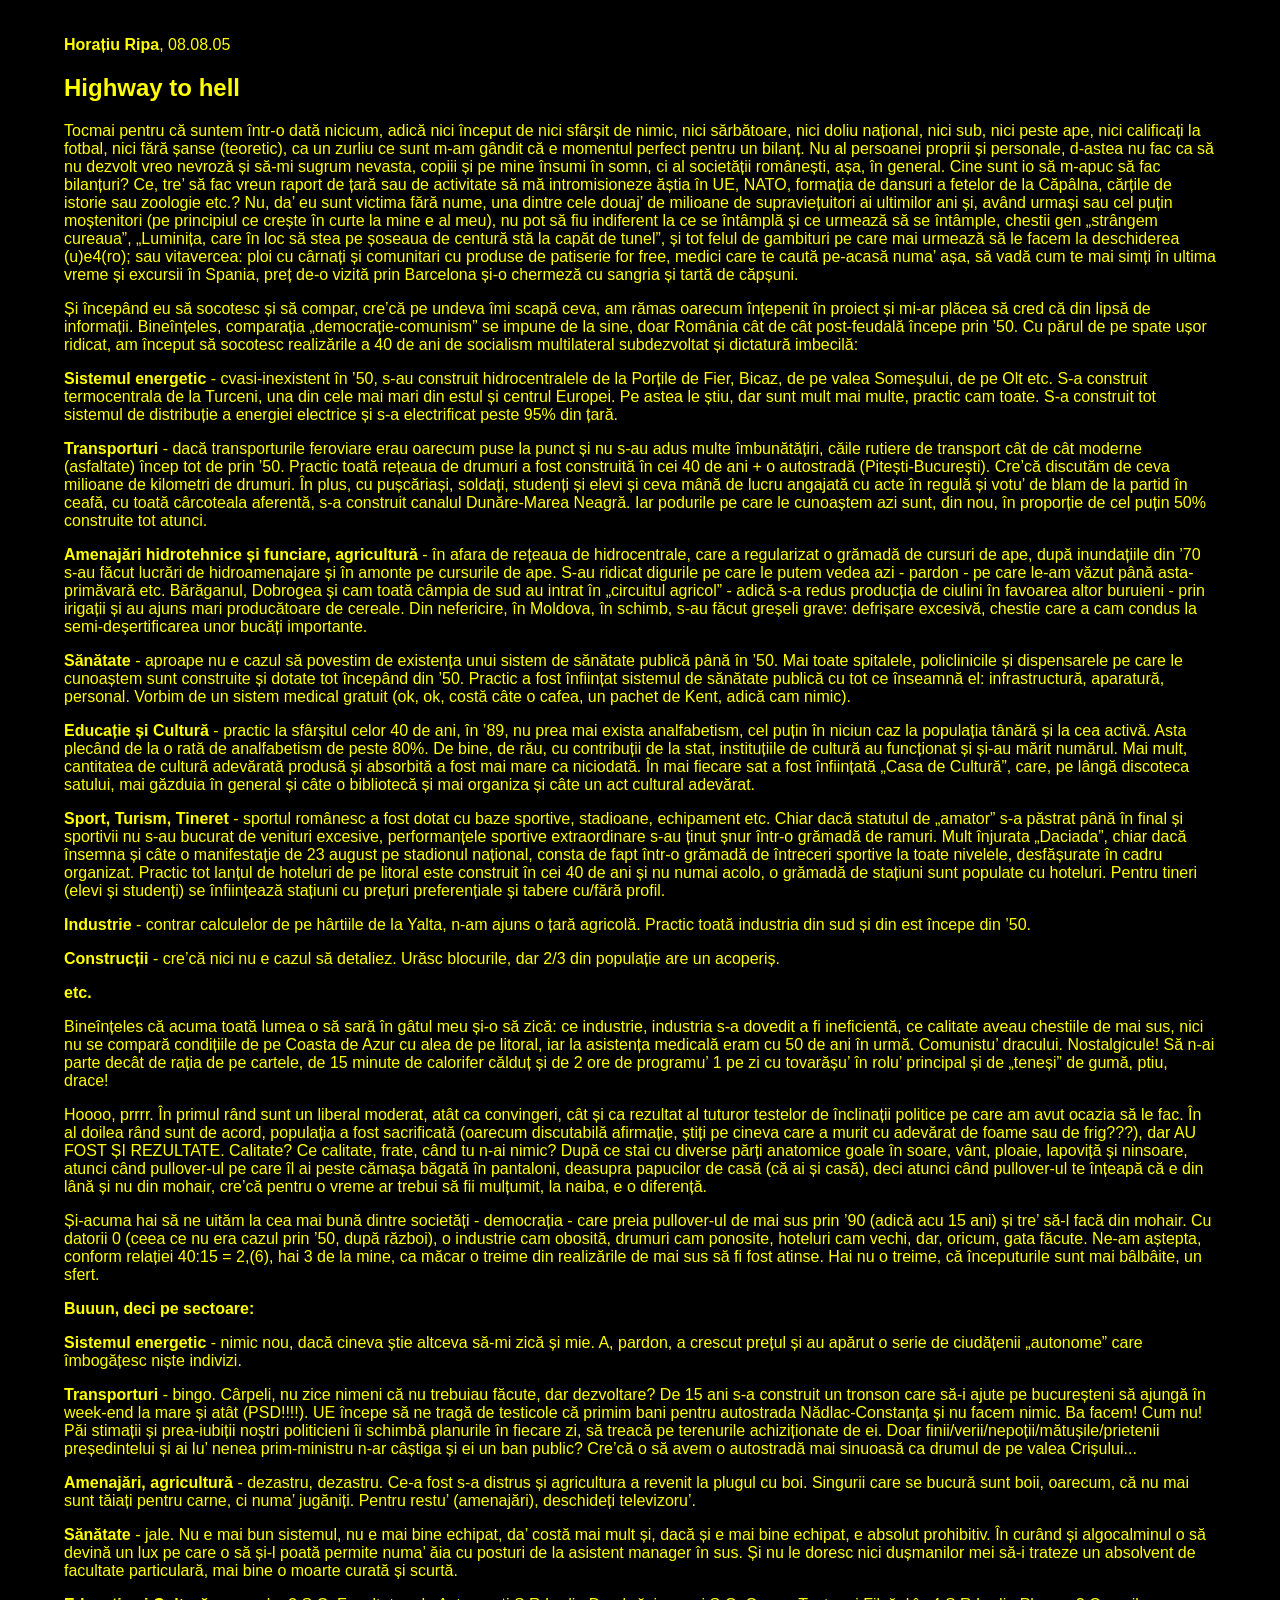
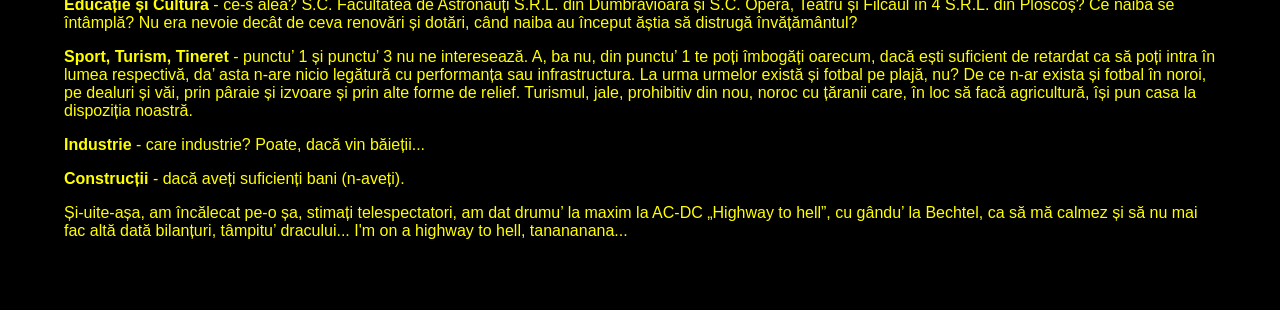
<file: HighwayToHell.html>
<!DOCTYPE html>
<html lang="ro">
<head>
  <meta charset="UTF-8">
  <meta name="viewport" content="width=device-width, initial-scale=1.0">
  <title>Highway to hell</title>
   <link rel="stylesheet" href="styles.css">
</head>
<body class="content">
  <article>
    <header>
      <p><strong>Horațiu Ripa</strong>, 08.08.05</p>
      <h1>Highway to hell</h1>
    </header>

    <p class="firstline">
      Tocmai pentru că suntem într-o dată nicicum, adică nici început de nici sfârșit de nimic, nici sărbătoare, nici doliu național, nici sub, nici peste ape, nici calificați la fotbal, nici fără șanse (teoretic), ca un zurliu ce sunt m-am gândit că e momentul perfect pentru un bilanț. Nu al persoanei proprii și personale, d-astea nu fac ca să nu dezvolt vreo nevroză și să-mi sugrum nevasta, copiii și pe mine însumi în somn, ci al societății românești, așa, în general. Cine sunt io să m-apuc să fac bilanțuri? Ce, tre’ să fac vreun raport de țară sau de activitate să mă intromisioneze ăștia în UE, NATO, formația de dansuri a fetelor de la Căpâlna, cărțile de istorie sau zoologie etc.? Nu, da’ eu sunt victima fără nume, una dintre cele douaj’ de milioane de supraviețuitori ai ultimilor ani și, având urmași sau cel puțin moștenitori (pe principiul ce crește în curte la mine e al meu), nu pot să fiu indiferent la ce se întâmplă și ce urmează să se întâmple, chestii gen „strângem cureaua”, „Luminița, care în loc să stea pe șoseaua de centură stă la capăt de tunel”, și tot felul de gambituri pe care mai urmează să le facem la deschiderea (u)e4(ro); sau vitavercea: ploi cu cârnați și comunitari cu produse de patiserie for free, medici care te caută pe-acasă numa’ așa, să vadă cum te mai simți în ultima vreme și excursii în Spania, preț de-o vizită prin Barcelona și-o chermeză cu sangria și tartă de căpșuni.
    </p>

    <p>
      Și începând eu să socotesc și să compar, cre’că pe undeva îmi scapă ceva, am rămas oarecum înțepenit în proiect și mi-ar plăcea să cred că din lipsă de informații. Bineînțeles, comparația „democrație-comunism” se impune de la sine, doar România cât de cât post-feudală începe prin ’50. Cu părul de pe spate ușor ridicat, am început să socotesc realizările a 40 de ani de socialism multilateral subdezvoltat și dictatură imbecilă:
    </p>

    <section>
      <p>
        <strong>Sistemul energetic</strong> - cvasi-inexistent în ’50, s-au construit hidrocentralele de la Porțile de Fier, Bicaz, de pe valea Someșului, de pe Olt etc. S-a construit termocentrala de la Turceni, una din cele mai mari din estul și centrul Europei. Pe astea le știu, dar sunt mult mai multe, practic cam toate. S-a construit tot sistemul de distribuție a energiei electrice și s-a electrificat peste 95% din țară.
      </p>

      <p>
        <strong>Transporturi</strong> - dacă transporturile feroviare erau oarecum puse la punct și nu s-au adus multe îmbunătățiri, căile rutiere de transport cât de cât moderne (asfaltate) încep tot de prin ’50. Practic toată rețeaua de drumuri a fost construită în cei 40 de ani + o autostradă (Pitești-București). Cre’că discutăm de ceva milioane de kilometri de drumuri. În plus, cu pușcăriași, soldați, studenți și elevi și ceva mână de lucru angajată cu acte în regulă și votu’ de blam de la partid în ceafă, cu toată cârcoteala aferentă, s-a construit canalul Dunăre-Marea Neagră. Iar podurile pe care le cunoaștem azi sunt, din nou, în proporție de cel puțin 50% construite tot atunci.
      </p>

      <p>
        <strong>Amenajări hidrotehnice și funciare, agricultură</strong> - în afara de rețeaua de hidrocentrale, care a regularizat o grămadă de cursuri de ape, după inundațiile din ’70 s-au făcut lucrări de hidroamenajare și în amonte pe cursurile de ape. S-au ridicat digurile pe care le putem vedea azi - pardon - pe care le-am văzut până asta-primăvară etc. Bărăganul, Dobrogea și cam toată câmpia de sud au intrat în „circuitul agricol” - adică s-a redus producția de ciulini în favoarea altor buruieni - prin irigații și au ajuns mari producătoare de cereale. Din nefericire, în Moldova, în schimb, s-au făcut greșeli grave: defrișare excesivă, chestie care a cam condus la semi-deșertificarea unor bucăți importante.
      </p>

      <p>
        <strong>Sănătate</strong> - aproape nu e cazul să povestim de existența unui sistem de sănătate publică până în ’50. Mai toate spitalele, policlinicile și dispensarele pe care le cunoaștem sunt construite și dotate tot începând din ’50. Practic a fost înființat sistemul de sănătate publică cu tot ce înseamnă el: infrastructură, aparatură, personal. Vorbim de un sistem medical gratuit (ok, ok, costă câte o cafea, un pachet de Kent, adică cam nimic).
      </p>

      <p>
        <strong>Educație și Cultură</strong> - practic la sfârșitul celor 40 de ani, în ’89, nu prea mai exista analfabetism, cel puțin în niciun caz la populația tânără și la cea activă. Asta plecând de la o rată de analfabetism de peste 80%. De bine, de rău, cu contribuții de la stat, instituțiile de cultură au funcționat și și-au mărit numărul. Mai mult, cantitatea de cultură adevărată produsă și absorbită a fost mai mare ca niciodată. În mai fiecare sat a fost înființată „Casa de Cultură”, care, pe lângă discoteca satului, mai găzduia în general și câte o bibliotecă și mai organiza și câte un act cultural adevărat.
      </p>

      <p>
        <strong>Sport, Turism, Tineret</strong> - sportul românesc a fost dotat cu baze sportive, stadioane, echipament etc. Chiar dacă statutul de „amator” s-a păstrat până în final și sportivii nu s-au bucurat de venituri excesive, performanțele sportive extraordinare s-au ținut șnur într-o grămadă de ramuri. Mult înjurata „Daciada”, chiar dacă însemna și câte o manifestație de 23 august pe stadionul național, consta de fapt într-o grămadă de întreceri sportive la toate nivelele, desfășurate în cadru organizat. Practic tot lanțul de hoteluri de pe litoral este construit în cei 40 de ani și nu numai acolo, o grămadă de stațiuni sunt populate cu hoteluri. Pentru tineri (elevi și studenți) se înființează stațiuni cu prețuri preferențiale și tabere cu/fără profil.
      </p>

      <p>
        <strong>Industrie</strong> - contrar calculelor de pe hârtiile de la Yalta, n-am ajuns o țară agricolă. Practic toată industria din sud și din est începe din ’50.
      </p>

      <p>
        <strong>Construcții</strong> - cre’că nici nu e cazul să detaliez. Urăsc blocurile, dar 2/3 din populație are un acoperiș.
      </p>

      <p><strong>etc.</strong></p>
    </section>

    <p>
      Bineînțeles că acuma toată lumea o să sară în gâtul meu și-o să zică: ce industrie, industria s-a dovedit a fi ineficientă, ce calitate aveau chestiile de mai sus, nici nu se compară condițiile de pe Coasta de Azur cu alea de pe litoral, iar la asistența medicală eram cu 50 de ani în urmă. Comunistu’ dracului. Nostalgicule! Să n-ai parte decât de rația de pe cartele, de 15 minute de calorifer călduț și de 2 ore de programu’ 1 pe zi cu tovarășu’ în rolu’ principal și de „teneși” de gumă, ptiu, drace!
    </p>

    <p>
      Hoooo, prrrr. În primul rând sunt un liberal moderat, atât ca convingeri, cât și ca rezultat al tuturor testelor de înclinații politice pe care am avut ocazia să le fac. În al doilea rând sunt de acord, populația a fost sacrificată (oarecum discutabilă afirmație, știți pe cineva care a murit cu adevărat de foame sau de frig???), dar AU FOST ȘI REZULTATE. Calitate? Ce calitate, frate, când tu n-ai nimic? După ce stai cu diverse părți anatomice goale în soare, vânt, ploaie, lapoviță și ninsoare, atunci când pullover-ul pe care îl ai peste cămașa băgată în pantaloni, deasupra papucilor de casă (că ai și casă), deci atunci când pullover-ul te înțeapă că e din lână și nu din mohair, cre’că pentru o vreme ar trebui să fii mulțumit, la naiba, e o diferență.
    </p>

    <p>
      Și-acuma hai să ne uităm la cea mai bună dintre societăți - democrația - care preia pullover-ul de mai sus prin ’90 (adică acu 15 ani) și tre’ să-l facă din mohair. Cu datorii 0 (ceea ce nu era cazul prin ’50, după război), o industrie cam obosită, drumuri cam ponosite, hoteluri cam vechi, dar, oricum, gata făcute. Ne-am aștepta, conform relației 40:15 = 2,(6), hai 3 de la mine, ca măcar o treime din realizările de mai sus să fi fost atinse. Hai nu o treime, că începuturile sunt mai bâlbâite, un sfert.
    </p>

    <section>
      <p><strong>Buuun, deci pe sectoare:</strong></p>

      <p>
        <strong>Sistemul energetic</strong> - nimic nou, dacă cineva știe altceva să-mi zică și mie. A, pardon, a crescut prețul și au apărut o serie de ciudățenii „autonome” care îmbogățesc niște indivizi.
      </p>

      <p>
        <strong>Transporturi</strong> - bingo. Cârpeli, nu zice nimeni că nu trebuiau făcute, dar dezvoltare? De 15 ani s-a construit un tronson care să-i ajute pe bucureșteni să ajungă în week-end la mare și atât (PSD!!!!). UE începe să ne tragă de testicole că primim bani pentru autostrada Nădlac-Constanța și nu facem nimic. Ba facem! Cum nu! Păi stimații și prea-iubiții noștri politicieni îi schimbă planurile în fiecare zi, să treacă pe terenurile achiziționate de ei. Doar finii/verii/nepoții/mătușile/prietenii președintelui și ai lu’ nenea prim-ministru n-ar câștiga și ei un ban public? Cre’că o să avem o autostradă mai sinuoasă ca drumul de pe valea Crișului...
      </p>

      <p>
        <strong>Amenajări, agricultură</strong> - dezastru, dezastru. Ce-a fost s-a distrus și agricultura a revenit la plugul cu boi. Singurii care se bucură sunt boii, oarecum, că nu mai sunt tăiați pentru carne, ci numa’ jugăniți. Pentru restu’ (amenajări), deschideți televizoru’.
      </p>

      <p>
        <strong>Sănătate</strong> - jale. Nu e mai bun sistemul, nu e mai bine echipat, da’ costă mai mult și, dacă și e mai bine echipat, e absolut prohibitiv. În curând și algocalminul o să devină un lux pe care o să și-l poată permite numa’ ăia cu posturi de la asistent manager în sus. Și nu le doresc nici dușmanilor mei să-i trateze un absolvent de facultate particulară, mai bine o moarte curată și scurtă.
      </p>

      <p>
        <strong>Educație și Cultură</strong> - ce-s alea? S.C. Facultatea de Astronauți S.R.L. din Dumbrăvioara și S.C. Opera, Teatru și Filcăul în 4 S.R.L. din Ploscoș? Ce naiba se întâmplă? Nu era nevoie decât de ceva renovări și dotări, când naiba au început ăștia să distrugă învățământul?
      </p>

      <p>
        <strong>Sport, Turism, Tineret</strong> - punctu’ 1 și punctu’ 3 nu ne interesează. A, ba nu, din punctu’ 1 te poți îmbogăți oarecum, dacă ești suficient de retardat ca să poți intra în lumea respectivă, da’ asta n-are nicio legătură cu performanța sau infrastructura. La urma urmelor există și fotbal pe plajă, nu? De ce n-ar exista și fotbal în noroi, pe dealuri și văi, prin pâraie și izvoare și prin alte forme de relief. Turismul, jale, prohibitiv din nou, noroc cu țăranii care, în loc să facă agricultură, își pun casa la dispoziția noastră.
      </p>

      <p>
        <strong>Industrie</strong> - care industrie? Poate, dacă vin băieții...
      </p>

      <p>
        <strong>Construcții</strong> - dacă aveți suficienți bani (n-aveți).
      </p>
    </section>

    <p>
      Și-uite-așa, am încălecat pe-o șa, stimați telespectatori, am dat drumu’ la maxim la AC-DC „Highway to hell”, cu gându’ la Bechtel, ca să mă calmez și să nu mai fac altă dată bilanțuri, tâmpitu’ dracului... I'm on a highway to hell, tanananana...
    </p>
    <br><br><br>
  </article>
</body>
</html>
</file>
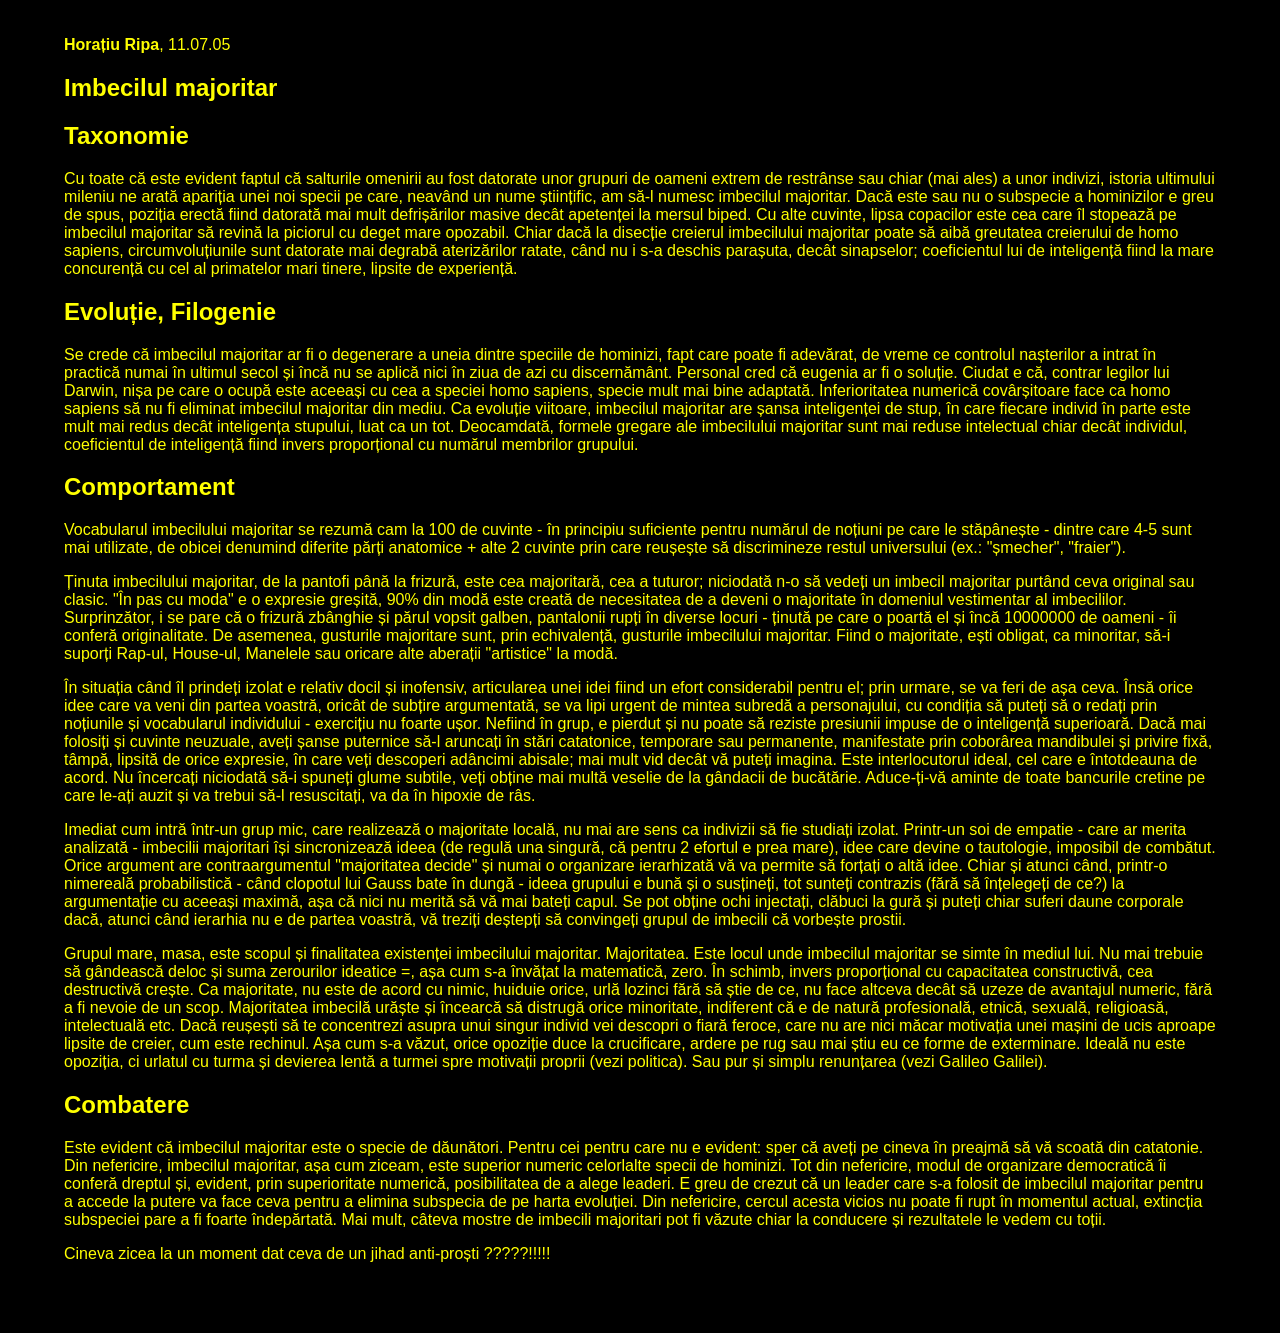
<file: ImbecilulMajoritar.html>
<!DOCTYPE html>
<html lang="ro">
<head>
  <meta charset="UTF-8">
  <meta name="viewport" content="width=device-width, initial-scale=1.0">
  <title>Imbecilul majoritar</title>
  <link rel="stylesheet" href="styles.css">
</head>
<body class="content">
  <article>
    <header>
      <p><strong>Horațiu Ripa</strong>, 11.07.05</p>
      <h1>Imbecilul majoritar</h1>
    </header>

    <section>
      <h2>Taxonomie</h2>
      <p class="firstline">
        Cu toate că este evident faptul că salturile omenirii au fost datorate unor grupuri de oameni extrem de restrânse sau chiar (mai ales) a unor indivizi, istoria ultimului mileniu ne arată apariția unei noi specii pe care, neavând un nume științific, am să-l numesc imbecilul majoritar. Dacă este sau nu o subspecie a hominizilor e greu de spus, poziția erectă fiind datorată mai mult defrișărilor masive decât apetenței la mersul biped. Cu alte cuvinte, lipsa copacilor este cea care îl stopează pe imbecilul majoritar să revină la piciorul cu deget mare opozabil. Chiar dacă la disecție creierul imbecilului majoritar poate să aibă greutatea creierului de homo sapiens, circumvoluțiunile sunt datorate mai degrabă aterizărilor ratate, când nu i s-a deschis parașuta, decât sinapselor; coeficientul lui de inteligență fiind la mare concurență cu cel al primatelor mari tinere, lipsite de experiență.
      </p>
    </section>

    <section>
      <h2>Evoluție, Filogenie</h2>
      <p>
        Se crede că imbecilul majoritar ar fi o degenerare a uneia dintre speciile de hominizi, fapt care poate fi adevărat, de vreme ce controlul nașterilor a intrat în practică numai în ultimul secol și încă nu se aplică nici în ziua de azi cu discernământ. Personal cred că eugenia ar fi o soluție. Ciudat e că, contrar legilor lui Darwin, nișa pe care o ocupă este aceeași cu cea a speciei homo sapiens, specie mult mai bine adaptată. Inferioritatea numerică covârșitoare face ca homo sapiens să nu fi eliminat imbecilul majoritar din mediu. Ca evoluție viitoare, imbecilul majoritar are șansa inteligenței de stup, în care fiecare individ în parte este mult mai redus decât inteligența stupului, luat ca un tot. Deocamdată, formele gregare ale imbecilului majoritar sunt mai reduse intelectual chiar decât individul, coeficientul de inteligență fiind invers proporțional cu numărul membrilor grupului.
      </p>
    </section>

    <section>
      <h2>Comportament</h2>
      <p>
        Vocabularul imbecilului majoritar se rezumă cam la 100 de cuvinte - în principiu suficiente pentru numărul de noțiuni pe care le stăpânește - dintre care 4-5 sunt mai utilizate, de obicei denumind diferite părți anatomice + alte 2 cuvinte prin care reușește să discrimineze restul universului (ex.: "șmecher", "fraier").
      </p>
      <p>
        Ținuta imbecilului majoritar, de la pantofi până la frizură, este cea majoritară, cea a tuturor; niciodată n-o să vedeți un imbecil majoritar purtând ceva original sau clasic. "În pas cu moda" e o expresie greșită, 90% din modă este creată de necesitatea de a deveni o majoritate în domeniul vestimentar al imbecililor. Surprinzător, i se pare că o frizură zbânghie și părul vopsit galben, pantalonii rupți în diverse locuri - ținută pe care o poartă el și încă 10000000 de oameni - îi conferă originalitate. De asemenea, gusturile majoritare sunt, prin echivalență, gusturile imbecilului majoritar. Fiind o majoritate, ești obligat, ca minoritar, să-i suporți Rap-ul, House-ul, Manelele sau oricare alte aberații "artistice" la modă.
      </p>
      <p>
        În situația când îl prindeți izolat e relativ docil și inofensiv, articularea unei idei fiind un efort considerabil pentru el; prin urmare, se va feri de așa ceva. Însă orice idee care va veni din partea voastră, oricât de subțire argumentată, se va lipi urgent de mintea subredă a personajului, cu condiția să puteți să o redați prin noțiunile și vocabularul individului - exercițiu nu foarte ușor. Nefiind în grup, e pierdut și nu poate să reziste presiunii impuse de o inteligență superioară. Dacă mai folosiți și cuvinte neuzuale, aveți șanse puternice să-l aruncați în stări catatonice, temporare sau permanente, manifestate prin coborârea mandibulei și privire fixă, tâmpă, lipsită de orice expresie, în care veți descoperi adâncimi abisale; mai mult vid decât vă puteți imagina. Este interlocutorul ideal, cel care e întotdeauna de acord. Nu încercați niciodată să-i spuneți glume subtile, veți obține mai multă veselie de la gândacii de bucătărie. Aduce-ți-vă aminte de toate bancurile cretine pe care le-ați auzit și va trebui să-l resuscitați, va da în hipoxie de râs.
      </p>
      <p>
        Imediat cum intră într-un grup mic, care realizează o majoritate locală, nu mai are sens ca indivizii să fie studiați izolat. Printr-un soi de empatie - care ar merita analizată - imbecilii majoritari își sincronizează ideea (de regulă una singură, că pentru 2 efortul e prea mare), idee care devine o tautologie, imposibil de combătut. Orice argument are contraargumentul "majoritatea decide" și numai o organizare ierarhizată vă va permite să forțați o altă idee. Chiar și atunci când, printr-o nimereală probabilistică - când clopotul lui Gauss bate în dungă - ideea grupului e bună și o susțineți, tot sunteți contrazis (fără să înțelegeți de ce?) la argumentație cu aceeași maximă, așa că nici nu merită să vă mai bateți capul. Se pot obține ochi injectați, clăbuci la gură și puteți chiar suferi daune corporale dacă, atunci când ierarhia nu e de partea voastră, vă treziți deștepți să convingeți grupul de imbecili că vorbește prostii.
      </p>
      <p>
        Grupul mare, masa, este scopul și finalitatea existenței imbecilului majoritar. Majoritatea. Este locul unde imbecilul majoritar se simte în mediul lui. Nu mai trebuie să gândească deloc și suma zerourilor ideatice =, așa cum s-a învățat la matematică, zero. În schimb, invers proporțional cu capacitatea constructivă, cea destructivă crește. Ca majoritate, nu este de acord cu nimic, huiduie orice, urlă lozinci fără să știe de ce, nu face altceva decât să uzeze de avantajul numeric, fără a fi nevoie de un scop. Majoritatea imbecilă urăște și încearcă să distrugă orice minoritate, indiferent că e de natură profesională, etnică, sexuală, religioasă, intelectuală etc. Dacă reușești să te concentrezi asupra unui singur individ vei descopri o fiară feroce, care nu are nici măcar motivația unei mașini de ucis aproape lipsite de creier, cum este rechinul. Așa cum s-a văzut, orice opoziție duce la crucificare, ardere pe rug sau mai știu eu ce forme de exterminare. Ideală nu este opoziția, ci urlatul cu turma și devierea lentă a turmei spre motivații proprii (vezi politica). Sau pur și simplu renunțarea (vezi Galileo Galilei).
      </p>
    </section>

    <section>
      <h2>Combatere</h2>
      <p>
        Este evident că imbecilul majoritar este o specie de dăunători. Pentru cei pentru care nu e evident: sper că aveți pe cineva în preajmă să vă scoată din catatonie. Din nefericire, imbecilul majoritar, așa cum ziceam, este superior numeric celorlalte specii de hominizi. Tot din nefericire, modul de organizare democratică îi conferă dreptul și, evident, prin superioritate numerică, posibilitatea de a alege leaderi. E greu de crezut că un leader care s-a folosit de imbecilul majoritar pentru a accede la putere va face ceva pentru a elimina subspecia de pe harta evoluției. Din nefericire, cercul acesta vicios nu poate fi rupt în momentul actual, extincția subspeciei pare a fi foarte îndepărtată. Mai mult, câteva mostre de imbecili majoritari pot fi văzute chiar la conducere și rezultatele le vedem cu toții.
      </p>
    </section>

    <p>
      Cineva zicea la un moment dat ceva de un jihad anti-proști ?????!!!!!
    </p>
    <br><br><br>
  </article>
</body>
</html>
</file>
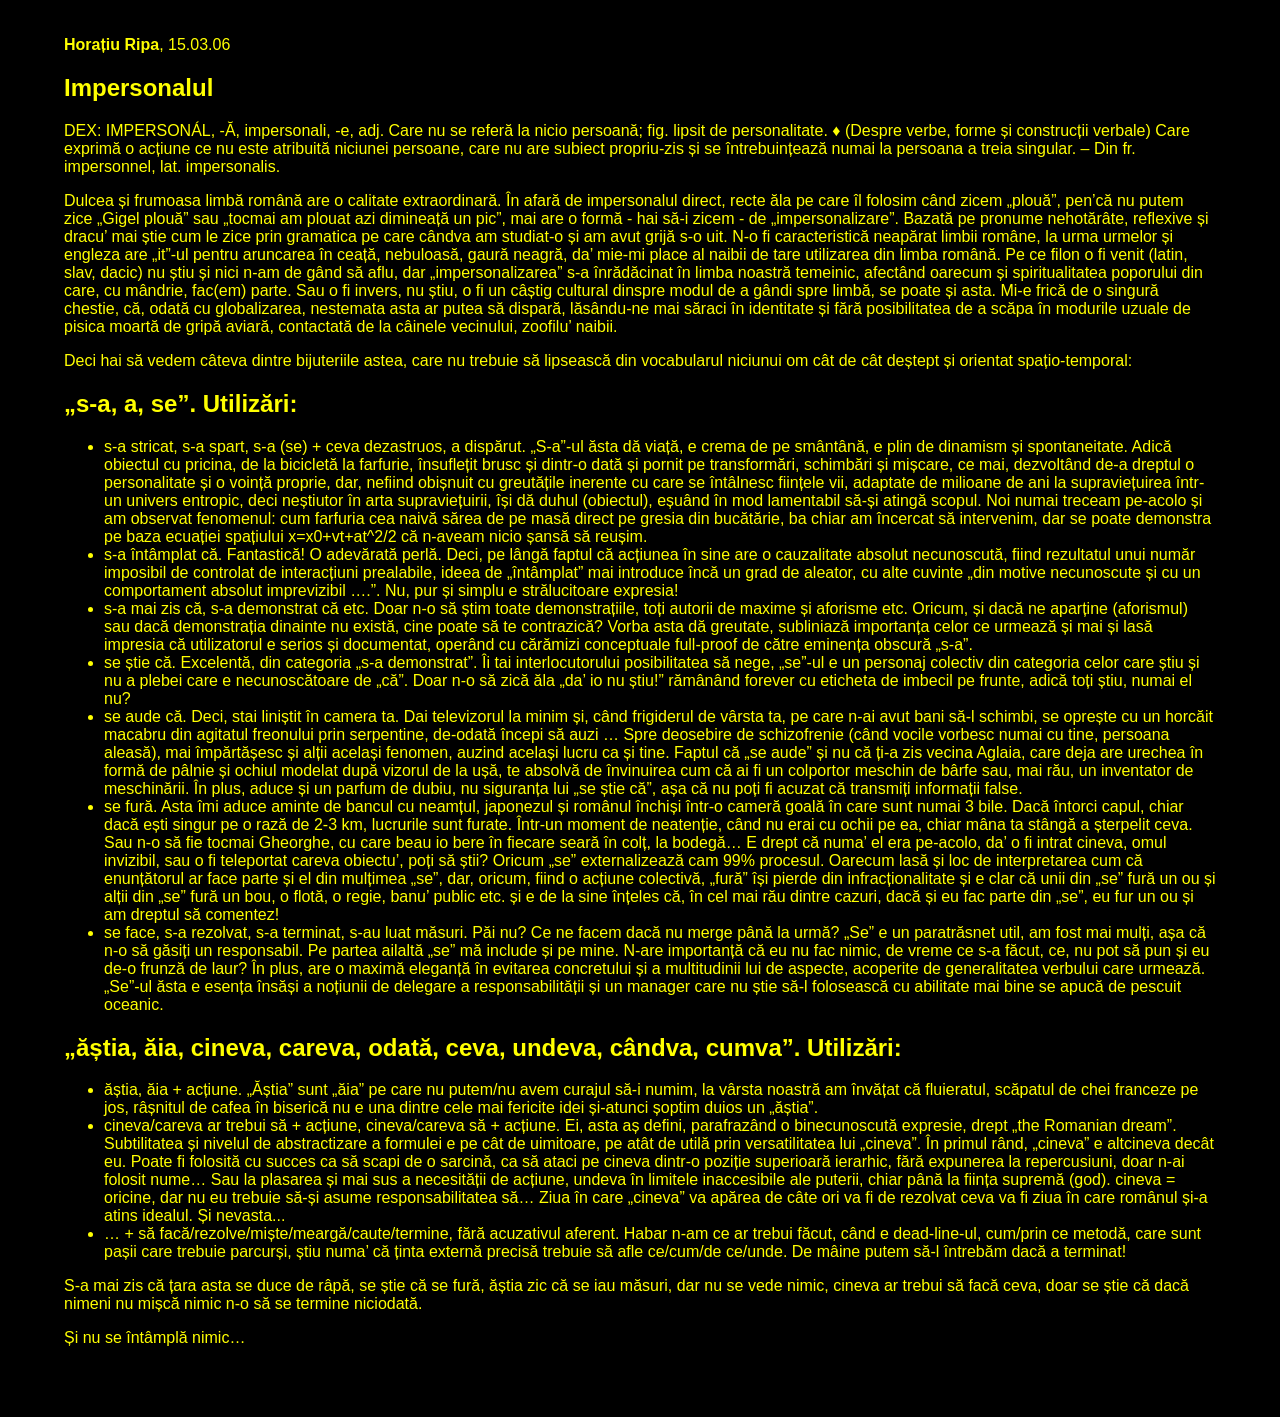
<file: Impersonalul.html>
<!DOCTYPE html>
<html lang="ro">
<head>
  <meta charset="UTF-8">
  <meta name="viewport" content="width=device-width, initial-scale=1.0">
  <title>Impersonalul</title>
    <link rel="stylesheet" href="styles.css">
</head>
<body class="content">
  <article>
    <header>
      <p><strong>Horațiu Ripa</strong>, 15.03.06</p>
      <h1>Impersonalul</h1>
    </header>

    <section>
      <p>
        DEX: IMPERSONÁL, -Ă, impersonali, -e, adj. Care nu se referă la nicio persoană; fig. lipsit de personalitate. ♦ (Despre verbe, forme și construcții verbale) Care exprimă o acțiune ce nu este atribuită niciunei persoane, care nu are subiect propriu-zis și se întrebuințează numai la persoana a treia singular. – Din fr. impersonnel, lat. impersonalis.
      </p>
    </section>

    <section>
       <p class="firstline">
        Dulcea și frumoasa limbă română are o calitate extraordinară. În afară de impersonalul direct, recte ăla pe care îl folosim când zicem „plouă”, pen’că nu putem zice „Gigel plouă” sau „tocmai am plouat azi dimineață un pic”, mai are o formă - hai să-i zicem - de „impersonalizare”. Bazată pe pronume nehotărâte, reflexive și dracu’ mai știe cum le zice prin gramatica pe care cândva am studiat-o și am avut grijă s-o uit. N-o fi caracteristică neapărat limbii române, la urma urmelor și engleza are „it”-ul pentru aruncarea în ceață, nebuloasă, gaură neagră, da’ mie-mi place al naibii de tare utilizarea din limba română. Pe ce filon o fi venit (latin, slav, dacic) nu știu și nici n-am de gând să aflu, dar „impersonalizarea” s-a înrădăcinat în limba noastră temeinic, afectând oarecum și spiritualitatea poporului din care, cu mândrie, fac(em) parte. Sau o fi invers, nu știu, o fi un câștig cultural dinspre modul de a gândi spre limbă, se poate și asta. Mi-e frică de o singură chestie, că, odată cu globalizarea, nestemata asta ar putea să dispară, lăsându-ne mai săraci în identitate și fără posibilitatea de a scăpa în modurile uzuale de pisica moartă de gripă aviară, contactată de la câinele vecinului, zoofilu’ naibii.
      </p>

      <p>
        Deci hai să vedem câteva dintre bijuteriile astea, care nu trebuie să lipsească din vocabularul niciunui om cât de cât deștept și orientat spațio-temporal:
      </p>
    </section>

    <section>
      <h2>„s-a, a, se”. Utilizări:</h2>
      <ul>
        <li>
          s-a stricat, s-a spart, s-a (se) + ceva dezastruos, a dispărut. „S-a”-ul ăsta dă viață, e crema de pe smântână, e plin de dinamism și spontaneitate. Adică obiectul cu pricina, de la bicicletă la farfurie, însuflețit brusc și dintr-o dată și pornit pe transformări, schimbări și mișcare, ce mai, dezvoltând de-a dreptul o personalitate și o voință proprie, dar, nefiind obișnuit cu greutățile inerente cu care se întâlnesc ființele vii, adaptate de milioane de ani la supraviețuirea într-un univers entropic, deci neștiutor în arta supraviețuirii, își dă duhul (obiectul), eșuând în mod lamentabil să-și atingă scopul. Noi numai treceam pe-acolo și am observat fenomenul: cum farfuria cea naivă sărea de pe masă direct pe gresia din bucătărie, ba chiar am încercat să intervenim, dar se poate demonstra pe baza ecuației spațiului x=x0+vt+at^2/2 că n-aveam nicio șansă să reușim.
        </li>
        <li>
          s-a întâmplat că. Fantastică! O adevărată perlă. Deci, pe lângă faptul că acțiunea în sine are o cauzalitate absolut necunoscută, fiind rezultatul unui număr imposibil de controlat de interacțiuni prealabile, ideea de „întâmplat” mai introduce încă un grad de aleator, cu alte cuvinte „din motive necunoscute și cu un comportament absolut imprevizibil ….”. Nu, pur și simplu e strălucitoare expresia!
        </li>
        <li>
          s-a mai zis că, s-a demonstrat că etc. Doar n-o să știm toate demonstrațiile, toți autorii de maxime și aforisme etc. Oricum, și dacă ne aparține (aforismul) sau dacă demonstrația dinainte nu există, cine poate să te contrazică? Vorba asta dă greutate, subliniază importanța celor ce urmează și mai și lasă impresia că utilizatorul e serios și documentat, operând cu cărămizi conceptuale full-proof de către eminența obscură „s-a”.
        </li>
        <li>
          se știe că. Excelentă, din categoria „s-a demonstrat”. Îi tai interlocutorului posibilitatea să nege, „se”-ul e un personaj colectiv din categoria celor care știu și nu a plebei care e necunoscătoare de „că”. Doar n-o să zică ăla „da’ io nu știu!” rămânând forever cu eticheta de imbecil pe frunte, adică toți știu, numai el nu?
        </li>
        <li>
          se aude că. Deci, stai liniștit în camera ta. Dai televizorul la minim și, când frigiderul de vârsta ta, pe care n-ai avut bani să-l schimbi, se oprește cu un horcăit macabru din agitatul freonului prin serpentine, de-odată începi să auzi … Spre deosebire de schizofrenie (când vocile vorbesc numai cu tine, persoana aleasă), mai împărtășesc și alții același fenomen, auzind același lucru ca și tine. Faptul că „se aude” și nu că ți-a zis vecina Aglaia, care deja are urechea în formă de pâlnie și ochiul modelat după vizorul de la ușă, te absolvă de învinuirea cum că ai fi un colportor meschin de bârfe sau, mai rău, un inventator de meschinării. În plus, aduce și un parfum de dubiu, nu siguranța lui „se știe că”, așa că nu poți fi acuzat că transmiți informații false.
        </li>
        <li>
          se fură. Asta îmi aduce aminte de bancul cu neamțul, japonezul și românul închiși într-o cameră goală în care sunt numai 3 bile. Dacă întorci capul, chiar dacă ești singur pe o rază de 2-3 km, lucrurile sunt furate. Într-un moment de neatenție, când nu erai cu ochii pe ea, chiar mâna ta stângă a șterpelit ceva. Sau n-o să fie tocmai Gheorghe, cu care beau io bere în fiecare seară în colț, la bodegă… E drept că numa’ el era pe-acolo, da’ o fi intrat cineva, omul invizibil, sau o fi teleportat careva obiectu’, poți să știi? Oricum „se” externalizează cam 99% procesul. Oarecum lasă și loc de interpretarea cum că enunțătorul ar face parte și el din mulțimea „se”, dar, oricum, fiind o acțiune colectivă, „fură” își pierde din infracționalitate și e clar că unii din „se” fură un ou și alții din „se” fură un bou, o flotă, o regie, banu’ public etc. și e de la sine înțeles că, în cel mai rău dintre cazuri, dacă și eu fac parte din „se”, eu fur un ou și am dreptul să comentez!
        </li>
        <li>
          se face, s-a rezolvat, s-a terminat, s-au luat măsuri. Păi nu? Ce ne facem dacă nu merge până la urmă? „Se” e un paratrăsnet util, am fost mai mulți, așa că n-o să găsiți un responsabil. Pe partea ailaltă „se” mă include și pe mine. N-are importanță că eu nu fac nimic, de vreme ce s-a făcut, ce, nu pot să pun și eu de-o frunză de laur? În plus, are o maximă eleganță în evitarea concretului și a multitudinii lui de aspecte, acoperite de generalitatea verbului care urmează. „Se”-ul ăsta e esența însăși a noțiunii de delegare a responsabilității și un manager care nu știe să-l folosească cu abilitate mai bine se apucă de pescuit oceanic.
        </li>
      </ul>
    </section>

    <section>
      <h2>„ăștia, ăia, cineva, careva, odată, ceva, undeva, cândva, cumva”. Utilizări:</h2>
      <ul>
        <li>
          ăștia, ăia + acțiune. „Ăștia” sunt „ăia” pe care nu putem/nu avem curajul să-i numim, la vârsta noastră am învățat că fluieratul, scăpatul de chei franceze pe jos, râșnitul de cafea în biserică nu e una dintre cele mai fericite idei și-atunci șoptim duios un „ăștia”.
        </li>
        <li>
          cineva/careva ar trebui să + acțiune, cineva/careva să + acțiune. Ei, asta aș defini, parafrazând o binecunoscută expresie, drept „the Romanian dream”. Subtilitatea și nivelul de abstractizare a formulei e pe cât de uimitoare, pe atât de utilă prin versatilitatea lui „cineva”. În primul rând, „cineva” e altcineva decât eu. Poate fi folosită cu succes ca să scapi de o sarcină, ca să ataci pe cineva dintr-o poziție superioară ierarhic, fără expunerea la repercusiuni, doar n-ai folosit nume… Sau la plasarea și mai sus a necesității de acțiune, undeva în limitele inaccesibile ale puterii, chiar până la ființa supremă (god). cineva = oricine, dar nu eu trebuie să-și asume responsabilitatea să… Ziua în care „cineva” va apărea de câte ori va fi de rezolvat ceva va fi ziua în care românul și-a atins idealul. Și nevasta...
        </li>
        <li>
          … + să facă/rezolve/miște/meargă/caute/termine, fără acuzativul aferent. Habar n-am ce ar trebui făcut, când e dead-line-ul, cum/prin ce metodă, care sunt pașii care trebuie parcurși, știu numa’ că ținta externă precisă trebuie să afle ce/cum/de ce/unde. De mâine putem să-l întrebăm dacă a terminat!
        </li>
      </ul>
    </section>

    <section>
      <p>
        S-a mai zis că țara asta se duce de râpă, se știe că se fură, ăștia zic că se iau măsuri, dar nu se vede nimic, cineva ar trebui să facă ceva, doar se știe că dacă nimeni nu mișcă nimic n-o să se termine niciodată.
      </p>
      <p>
        Și nu se întâmplă nimic…
      </p>
    </section>
    <br><br><br>
  </article>
</body>
</html>
</file>
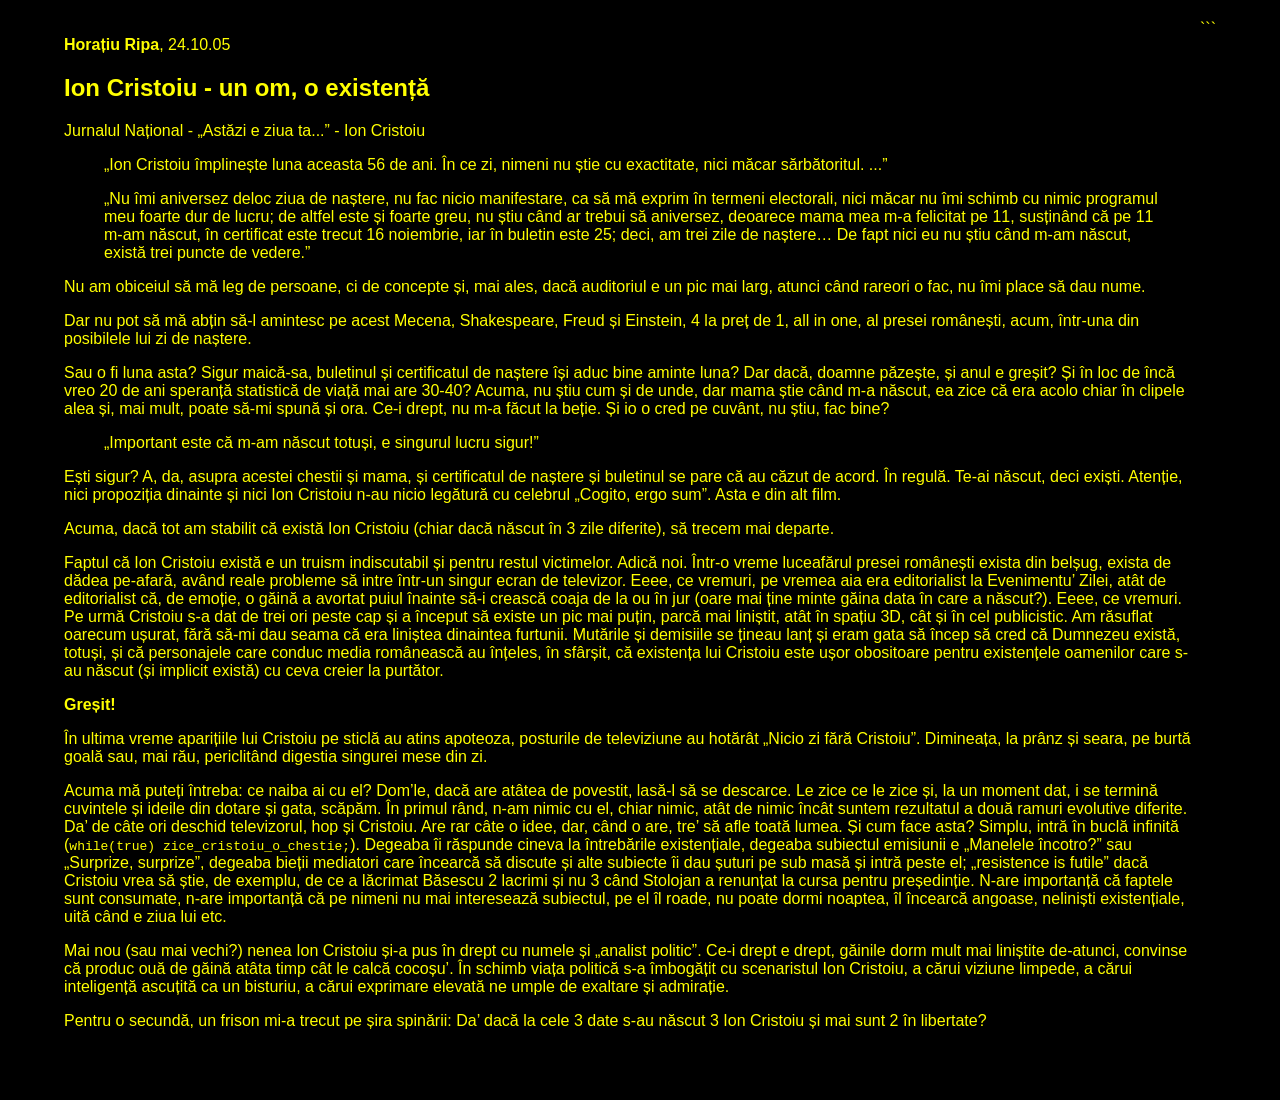
<file: IonCristoiu.html>
<!DOCTYPE html>
<html lang="ro">
<head>
  <meta charset="UTF-8">
  <meta name="viewport" content="width=device-width, initial-scale=1.0">
  <title>Ion Cristoiu - un om, o existență</title>
<link rel="stylesheet" href="styles.css">
</head>
<body class="content">
  <article>
    <header>
      <p><strong>Horațiu Ripa</strong>, 24.10.05</p>
      <h1>Ion Cristoiu - un om, o existență</h1>
    </header>

    <section>
      <p>Jurnalul Național - „Astăzi e ziua ta...” - Ion Cristoiu</p>
      <blockquote>
         <p class="firstline">„Ion Cristoiu împlinește luna aceasta 56 de ani. În ce zi, nimeni nu știe cu exactitate, nici măcar sărbătoritul. ...”</p>
      </blockquote>

      <blockquote>
        <p>„Nu îmi aniversez deloc ziua de naștere, nu fac nicio manifestare, ca să mă exprim în termeni electorali, nici măcar nu îmi schimb cu nimic programul meu foarte dur de lucru; de altfel este și foarte greu, nu știu când ar trebui să aniversez, deoarece mama mea m-a felicitat pe 11, susținând că pe 11 m-am născut, în certificat este trecut 16 noiembrie, iar în buletin este 25; deci, am trei zile de naștere… De fapt nici eu nu știu când m-am născut, există trei puncte de vedere.”</p>
      </blockquote>
    </section>

    <section>
      <p>
        Nu am obiceiul să mă leg de persoane, ci de concepte și, mai ales, dacă auditoriul e un pic mai larg, atunci când rareori o fac, nu îmi place să dau nume.
      </p>

      <p>
        Dar nu pot să mă abțin să-l amintesc pe acest Mecena, Shakespeare, Freud și Einstein, 4 la preț de 1, all in one, al presei românești, acum, într-una din posibilele lui zi de naștere.
      </p>

      <p>
        Sau o fi luna asta? Sigur maică-sa, buletinul și certificatul de naștere își aduc bine aminte luna? Dar dacă, doamne păzește, și anul e greșit? Și în loc de încă vreo 20 de ani speranță statistică de viață mai are 30-40? Acuma, nu știu cum și de unde, dar mama știe când m-a născut, ea zice că era acolo chiar în clipele alea și, mai mult, poate să-mi spună și ora. Ce-i drept, nu m-a făcut la beție. Și io o cred pe cuvânt, nu știu, fac bine?
      </p>

      <blockquote>
        <p>„Important este că m-am născut totuși, e singurul lucru sigur!”</p>
      </blockquote>

      <p>
        Ești sigur? A, da, asupra acestei chestii și mama, și certificatul de naștere și buletinul se pare că au căzut de acord. În regulă. Te-ai născut, deci exiști. Atenție, nici propoziția dinainte și nici Ion Cristoiu n-au nicio legătură cu celebrul „Cogito, ergo sum”. Asta e din alt film.
      </p>

      <p>
        Acuma, dacă tot am stabilit că există Ion Cristoiu (chiar dacă născut în 3 zile diferite), să trecem mai departe.
      </p>
    </section>

    <section>
      <p>
        Faptul că Ion Cristoiu există e un truism indiscutabil și pentru restul victimelor. Adică noi. Într-o vreme luceafărul presei românești exista din belșug, exista de dădea pe-afară, având reale probleme să intre într-un singur ecran de televizor. Eeee, ce vremuri, pe vremea aia era editorialist la Evenimentu’ Zilei, atât de editorialist că, de emoție, o găină a avortat puiul înainte să-i crească coaja de la ou în jur (oare mai ține minte găina data în care a născut?). Eeee, ce vremuri. Pe urmă Cristoiu s-a dat de trei ori peste cap și a început să existe un pic mai puțin, parcă mai liniștit, atât în spațiu 3D, cât și în cel publicistic. Am răsuflat oarecum ușurat, fără să-mi dau seama că era liniștea dinaintea furtunii. Mutările și demisiile se țineau lanț și eram gata să încep să cred că Dumnezeu există, totuși, și că personajele care conduc media românească au înțeles, în sfârșit, că existența lui Cristoiu este ușor obositoare pentru existențele oamenilor care s-au născut (și implicit există) cu ceva creier la purtător.
      </p>

      <p><strong>Greșit!</strong></p>

      <p>
        În ultima vreme aparițiile lui Cristoiu pe sticlă au atins apoteoza, posturile de televiziune au hotărât „Nicio zi fără Cristoiu”. Dimineața, la prânz și seara, pe burtă goală sau, mai rău, periclitând digestia singurei mese din zi.
      </p>
    </section>

    <section>
      <p>
        Acuma mă puteți întreba: ce naiba ai cu el? Dom’le, dacă are atâtea de povestit, lasă-l să se descarce. Le zice ce le zice și, la un moment dat, i se termină cuvintele și ideile din dotare și gata, scăpăm. În primul rând, n-am nimic cu el, chiar nimic, atât de nimic încât suntem rezultatul a două ramuri evolutive diferite. Da’ de câte ori deschid televizorul, hop și Cristoiu. Are rar câte o idee, dar, când o are, tre’ să afle toată lumea. Și cum face asta? Simplu, intră în buclă infinită (<code>while(true) zice_cristoiu_o_chestie;</code>). Degeaba îi răspunde cineva la întrebările existențiale, degeaba subiectul emisiunii e „Manelele încotro?” sau „Surprize, surprize”, degeaba bieții mediatori care încearcă să discute și alte subiecte îi dau șuturi pe sub masă și intră peste el; „resistence is futile” dacă Cristoiu vrea să știe, de exemplu, de ce a lăcrimat Băsescu 2 lacrimi și nu 3 când Stolojan a renunțat la cursa pentru președinție. N-are importanță că faptele sunt consumate, n-are importanță că pe nimeni nu mai interesează subiectul, pe el îl roade, nu poate dormi noaptea, îl încearcă angoase, neliniști existențiale, uită când e ziua lui etc.
      </p>

      <p>
        Mai nou (sau mai vechi?) nenea Ion Cristoiu și-a pus în drept cu numele și „analist politic”. Ce-i drept e drept, găinile dorm mult mai liniștite de-atunci, convinse că produc ouă de găină atâta timp cât le calcă cocoșu’. În schimb viața politică s-a îmbogățit cu scenaristul Ion Cristoiu, a cărui viziune limpede, a cărui inteligență ascuțită ca un bisturiu, a cărui exprimare elevată ne umple de exaltare și admirație.
      </p>
    </section>

    <footer>
      <p>
        Pentru o secundă, un frison mi-a trecut pe șira spinării: Da’ dacă la cele 3 date s-au născut 3 Ion Cristoiu și mai sunt 2 în libertate?
      </p>
    </footer>
    <br><br><br>
  </article>
</body>
</html>
```
</file>
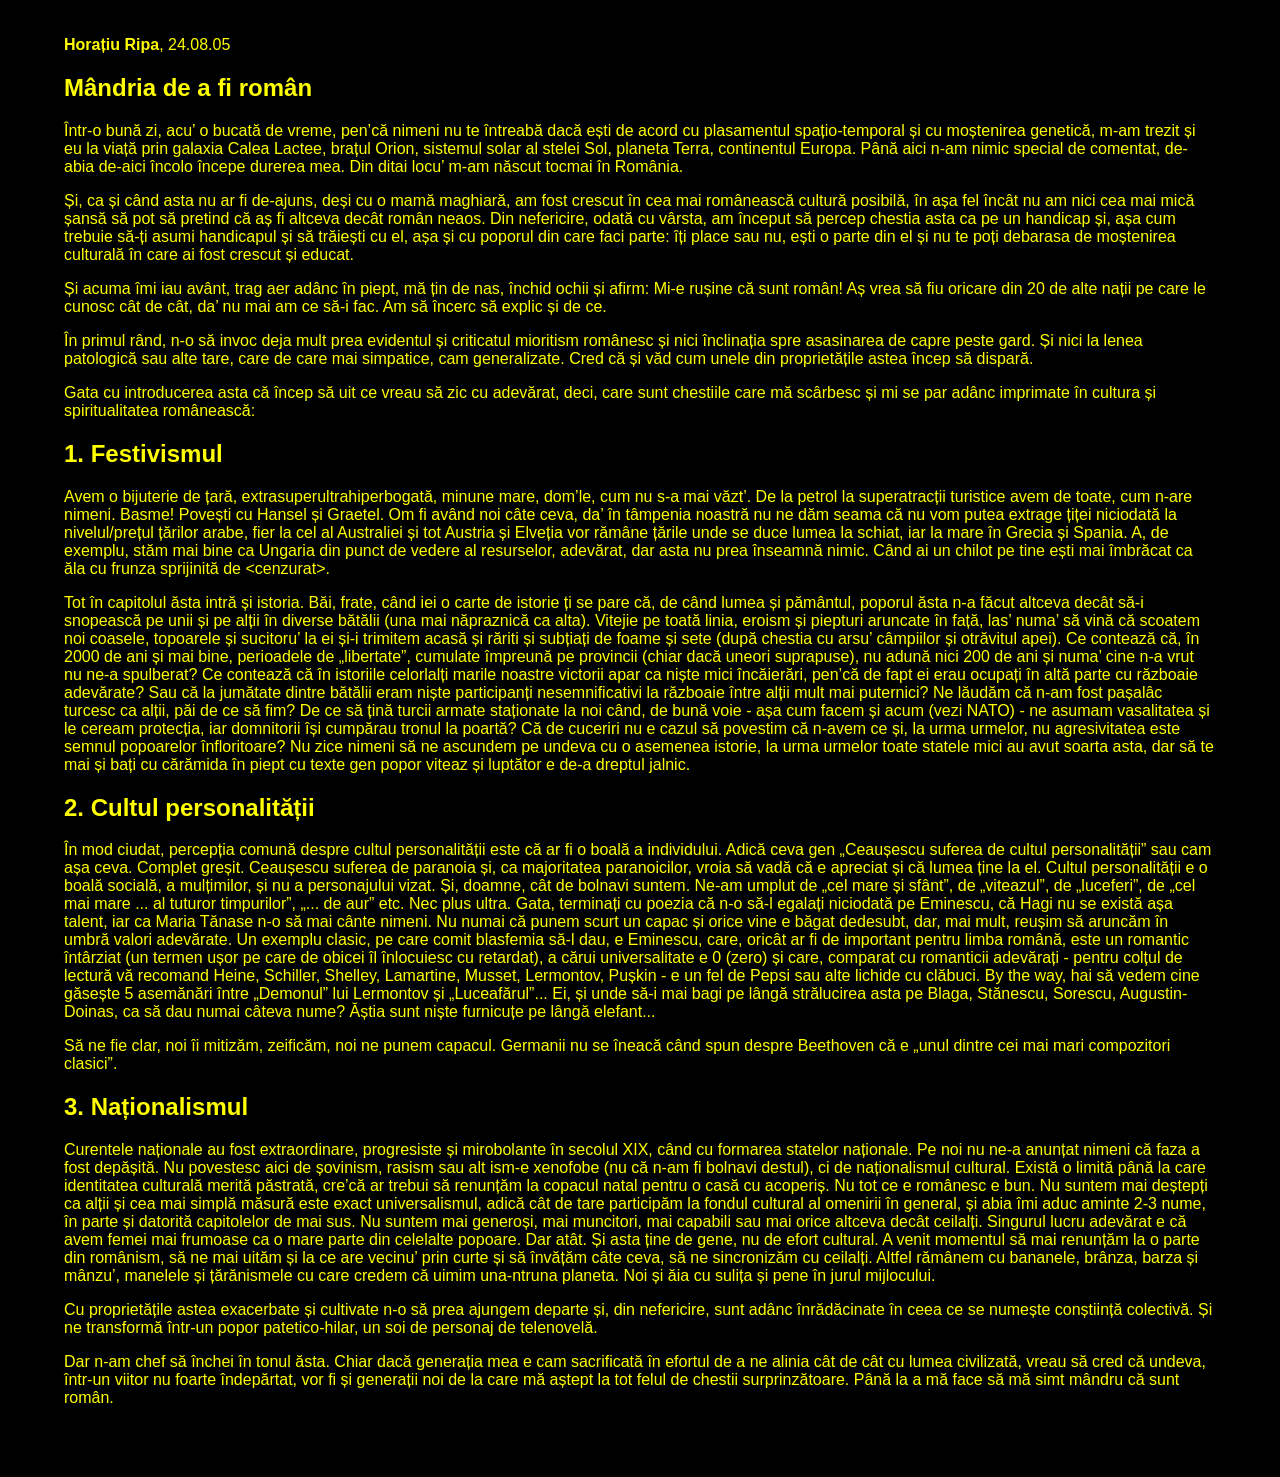
<file: Mandria.html>
<!DOCTYPE html>
<html lang="ro">
<head>
  <meta charset="UTF-8">
  <meta name="viewport" content="width=device-width, initial-scale=1.0">
  <title>Mândria de a fi român</title>
<link rel="stylesheet" href="styles.css">
</head>
<body class="content">
  <article>
    <header>
      <p><strong>Horațiu Ripa</strong>, 24.08.05</p>
      <h1>Mândria de a fi român</h1>
    </header>

     <p class="firstline">
      Într-o bună zi, acu’ o bucată de vreme, pen’că nimeni nu te întreabă dacă ești de acord cu plasamentul spațio-temporal și cu moștenirea genetică, m-am trezit și eu la viață prin galaxia Calea Lactee, brațul Orion, sistemul solar al stelei Sol, planeta Terra, continentul Europa. Până aici n-am nimic special de comentat, de-abia de-aici încolo începe durerea mea. Din ditai locu’ m-am născut tocmai în România.
    </p>

    <p>
      Și, ca și când asta nu ar fi de-ajuns, deși cu o mamă maghiară, am fost crescut în cea mai românească cultură posibilă, în așa fel încât nu am nici cea mai mică șansă să pot să pretind că aș fi altceva decât român neaos. Din nefericire, odată cu vârsta, am început să percep chestia asta ca pe un handicap și, așa cum trebuie să-ți asumi handicapul și să trăiești cu el, așa și cu poporul din care faci parte: îți place sau nu, ești o parte din el și nu te poți debarasa de moștenirea culturală în care ai fost crescut și educat.
    </p>

    <p>
      Și acuma îmi iau avânt, trag aer adânc în piept, mă țin de nas, închid ochii și afirm: Mi-e rușine că sunt român! Aș vrea să fiu oricare din 20 de alte nații pe care le cunosc cât de cât, da’ nu mai am ce să-i fac. Am să încerc să explic și de ce.
    </p>

    <p>
      În primul rând, n-o să invoc deja mult prea evidentul și criticatul mioritism românesc și nici înclinația spre asasinarea de capre peste gard. Și nici la lenea patologică sau alte tare, care de care mai simpatice, cam generalizate. Cred că și văd cum unele din proprietățile astea încep să dispară.
    </p>

    <p>
      Gata cu introducerea asta că încep să uit ce vreau să zic cu adevărat, deci, care sunt chestiile care mă scârbesc și mi se par adânc imprimate în cultura și spiritualitatea românească:
    </p>

    <section>
      <h2>1. Festivismul</h2>

      <p>
        Avem o bijuterie de țară, extrasuperultrahiperbogată, minune mare, dom’le, cum nu s-a mai văzt’. De la petrol la superatracții turistice avem de toate, cum n-are nimeni. Basme! Povești cu Hansel și Graetel. Om fi având noi câte ceva, da’ în tâmpenia noastră nu ne dăm seama că nu vom putea extrage țiței niciodată la nivelul/prețul țărilor arabe, fier la cel al Australiei și tot Austria și Elveția vor rămâne țările unde se duce lumea la schiat, iar la mare în Grecia și Spania. A, de exemplu, stăm mai bine ca Ungaria din punct de vedere al resurselor, adevărat, dar asta nu prea înseamnă nimic. Când ai un chilot pe tine ești mai îmbrăcat ca ăla cu frunza sprijinită de &lt;cenzurat&gt;.
      </p>

      <p>
        Tot în capitolul ăsta intră și istoria. Băi, frate, când iei o carte de istorie ți se pare că, de când lumea și pământul, poporul ăsta n-a făcut altceva decât să-i snopească pe unii și pe alții în diverse bătălii (una mai năpraznică ca alta). Vitejie pe toată linia, eroism și piepturi aruncate în față, las’ numa’ să vină că scoatem noi coasele, topoarele și sucitoru’ la ei și-i trimitem acasă și răriti și subțiați de foame și sete (după chestia cu arsu’ câmpiilor și otrăvitul apei). Ce contează că, în 2000 de ani și mai bine, perioadele de „libertate”, cumulate împreună pe provincii (chiar dacă uneori suprapuse), nu adună nici 200 de ani și numa’ cine n-a vrut nu ne-a spulberat? Ce contează că în istoriile celorlalți marile noastre victorii apar ca niște mici încăierări, pen’că de fapt ei erau ocupați în altă parte cu războaie adevărate? Sau că la jumătate dintre bătălii eram niște participanți nesemnificativi la războaie între alții mult mai puternici? Ne lăudăm că n-am fost pașalâc turcesc ca alții, păi de ce să fim? De ce să țină turcii armate staționate la noi când, de bună voie - așa cum facem și acum (vezi NATO) - ne asumam vasalitatea și le ceream protecția, iar domnitorii își cumpărau tronul la poartă? Că de cuceriri nu e cazul să povestim că n-avem ce și, la urma urmelor, nu agresivitatea este semnul popoarelor înfloritoare? Nu zice nimeni să ne ascundem pe undeva cu o asemenea istorie, la urma urmelor toate statele mici au avut soarta asta, dar să te mai și bați cu cărămida în piept cu texte gen popor viteaz și luptător e de-a dreptul jalnic.
      </p>
    </section>

    <section>
      <h2>2. Cultul personalității</h2>

      <p>
        În mod ciudat, percepția comună despre cultul personalității este că ar fi o boală a individului. Adică ceva gen „Ceaușescu suferea de cultul personalității” sau cam așa ceva. Complet greșit. Ceaușescu suferea de paranoia și, ca majoritatea paranoicilor, vroia să vadă că e apreciat și că lumea ține la el. Cultul personalității e o boală socială, a mulțimilor, și nu a personajului vizat. Și, doamne, cât de bolnavi suntem. Ne-am umplut de „cel mare și sfânt”, de „viteazul”, de „luceferi”, de „cel mai mare ... al tuturor timpurilor”, „... de aur” etc. Nec plus ultra. Gata, terminați cu poezia că n-o să-l egalați niciodată pe Eminescu, că Hagi nu se există așa talent, iar ca Maria Tănase n-o să mai cânte nimeni. Nu numai că punem scurt un capac și orice vine e băgat dedesubt, dar, mai mult, reușim să aruncăm în umbră valori adevărate. Un exemplu clasic, pe care comit blasfemia să-l dau, e Eminescu, care, oricât ar fi de important pentru limba română, este un romantic întârziat (un termen ușor pe care de obicei îl înlocuiesc cu retardat), a cărui universalitate e 0 (zero) și care, comparat cu romanticii adevărați - pentru colțul de lectură vă recomand Heine, Schiller, Shelley, Lamartine, Musset, Lermontov, Pușkin - e un fel de Pepsi sau alte lichide cu clăbuci. By the way, hai să vedem cine găsește 5 asemănări între „Demonul” lui Lermontov și „Luceafărul”... Ei, și unde să-i mai bagi pe lângă strălucirea asta pe Blaga, Stănescu, Sorescu, Augustin-Doinas, ca să dau numai câteva nume? Ăștia sunt niște furnicuțe pe lângă elefant...
      </p>

      <p>
        Să ne fie clar, noi îi mitizăm, zeificăm, noi ne punem capacul. Germanii nu se îneacă când spun despre Beethoven că e „unul dintre cei mai mari compozitori clasici”.
      </p>
    </section>

    <section>
      <h2>3. Naționalismul</h2>

      <p>
        Curentele naționale au fost extraordinare, progresiste și mirobolante în secolul XIX, când cu formarea statelor naționale. Pe noi nu ne-a anunțat nimeni că faza a fost depășită. Nu povestesc aici de șovinism, rasism sau alt ism-e xenofobe (nu că n-am fi bolnavi destul), ci de naționalismul cultural. Există o limită până la care identitatea culturală merită păstrată, cre’că ar trebui să renunțăm la copacul natal pentru o casă cu acoperiș. Nu tot ce e românesc e bun. Nu suntem mai deștepți ca alții și cea mai simplă măsură este exact universalismul, adică cât de tare participăm la fondul cultural al omenirii în general, și abia îmi aduc aminte 2-3 nume, în parte și datorită capitolelor de mai sus. Nu suntem mai generoși, mai muncitori, mai capabili sau mai orice altceva decât ceilalți. Singurul lucru adevărat e că avem femei mai frumoase ca o mare parte din celelalte popoare. Dar atât. Și asta ține de gene, nu de efort cultural. A venit momentul să mai renunțăm la o parte din românism, să ne mai uităm și la ce are vecinu’ prin curte și să învățăm câte ceva, să ne sincronizăm cu ceilalți. Altfel rămânem cu bananele, brânza, barza și mânzu’, manelele și țărănismele cu care credem că uimim una-ntruna planeta. Noi și ăia cu sulița și pene în jurul mijlocului.
      </p>
    </section>

    <p>
      Cu proprietățile astea exacerbate și cultivate n-o să prea ajungem departe și, din nefericire, sunt adânc înrădăcinate în ceea ce se numește conștiință colectivă. Și ne transformă într-un popor patetico-hilar, un soi de personaj de telenovelă.
    </p>

    <p>
      Dar n-am chef să închei în tonul ăsta. Chiar dacă generația mea e cam sacrificată în efortul de a ne alinia cât de cât cu lumea civilizată, vreau să cred că undeva, într-un viitor nu foarte îndepărtat, vor fi și generații noi de la care mă aștept la tot felul de chestii surprinzătoare. Până la a mă face să mă simt mândru că sunt român.
    </p>
    <br><br><br>
  </article>
</body>
</html>
</file>
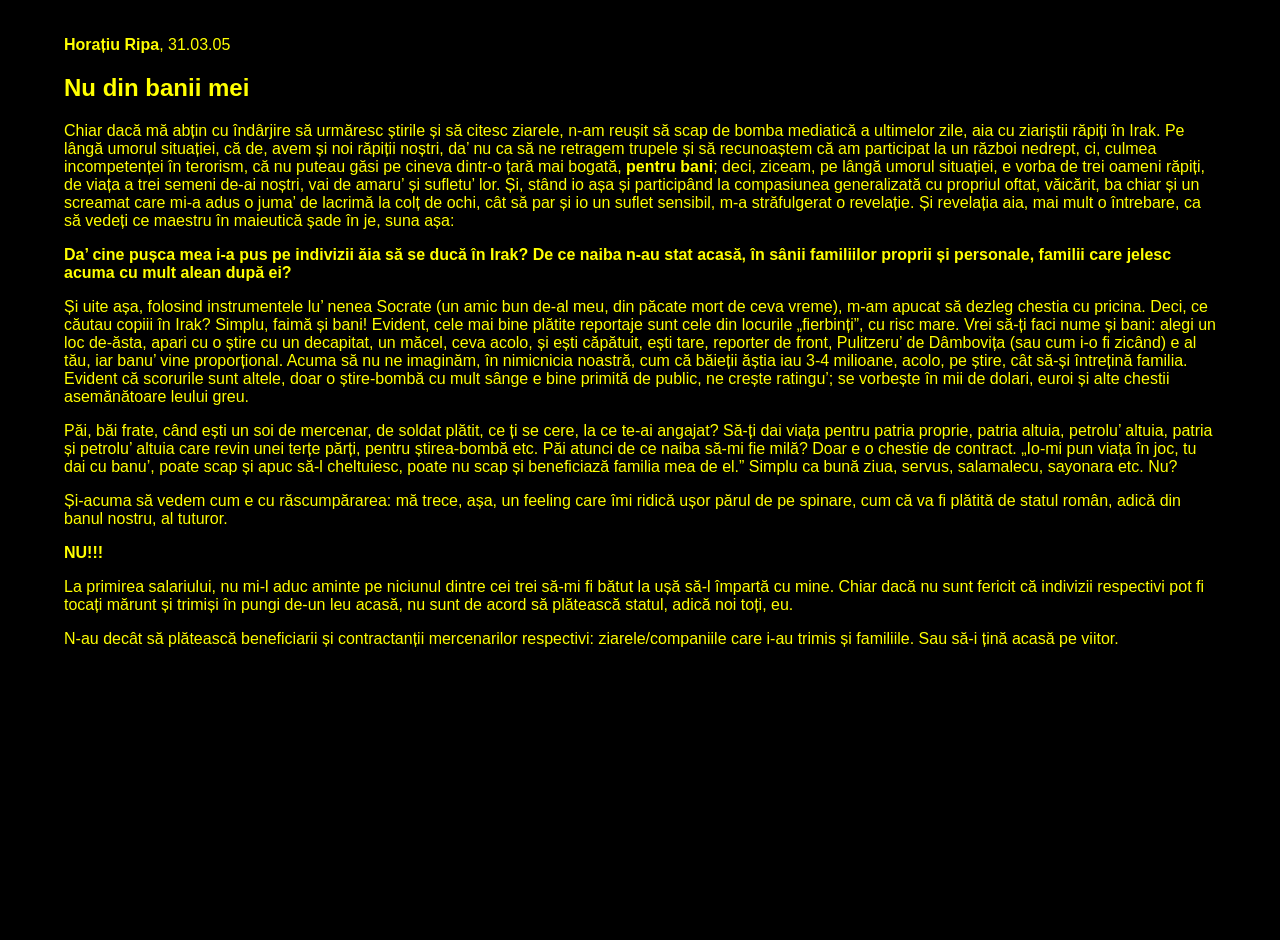
<file: NuDinBaniiMei.html>
<!DOCTYPE html>
<html lang="ro">
<head>
  <meta charset="UTF-8">
  <meta name="viewport" content="width=device-width, initial-scale=1.0">
  <title>Nu din banii mei</title>
<link rel="stylesheet" href="styles.css">
</head>
<body class="content">
  <article>
    <header>
      <p><strong>Horațiu Ripa</strong>, 31.03.05</p>
      <h1>Nu din banii mei</h1>
    </header>

     <p class="firstline">
      Chiar dacă mă abțin cu îndârjire să urmăresc știrile și să citesc ziarele, n-am reușit să scap de bomba mediatică a ultimelor zile, aia cu ziariștii răpiți în Irak. Pe lângă umorul situației, că de, avem și noi răpiții noștri, da’ nu ca să ne retragem trupele și să recunoaștem că am participat la un război nedrept, ci, culmea incompetenței în terorism, că nu puteau găsi pe cineva dintr-o țară mai bogată, <strong>pentru bani</strong>; deci, ziceam, pe lângă umorul situației, e vorba de trei oameni răpiți, de viața a trei semeni de-ai noștri, vai de amaru’ și sufletu’ lor. Și, stând io așa și participând la compasiunea generalizată cu propriul oftat, văicărit, ba chiar și un screamat care mi-a adus o juma’ de lacrimă la colț de ochi, cât să par și io un suflet sensibil, m-a străfulgerat o revelație. Și revelația aia, mai mult o întrebare, ca să vedeți ce maestru în maieutică șade în je, suna așa:
    </p>

    <p>
      <strong>Da’ cine pușca mea i-a pus pe indivizii ăia să se ducă în Irak? De ce naiba n-au stat acasă, în sânii familiilor proprii și personale, familii care jelesc acuma cu mult alean după ei?</strong>
    </p>

    <p>
      Și uite așa, folosind instrumentele lu’ nenea Socrate (un amic bun de-al meu, din păcate mort de ceva vreme), m-am apucat să dezleg chestia cu pricina. Deci, ce căutau copiii în Irak? Simplu, faimă și bani! Evident, cele mai bine plătite reportaje sunt cele din locurile „fierbinți”, cu risc mare. Vrei să-ți faci nume și bani: alegi un loc de-ăsta, apari cu o știre cu un decapitat, un măcel, ceva acolo, și ești căpătuit, ești tare, reporter de front, Pulitzeru’ de Dâmbovița (sau cum i-o fi zicând) e al tău, iar banu’ vine proporțional. Acuma să nu ne imaginăm, în nimicnicia noastră, cum că băieții ăștia iau 3-4 milioane, acolo, pe știre, cât să-și întrețină familia. Evident că scorurile sunt altele, doar o știre-bombă cu mult sânge e bine primită de public, ne crește ratingu’; se vorbește în mii de dolari, euroi și alte chestii asemănătoare leului greu.
    </p>

    <p>
      Păi, băi frate, când ești un soi de mercenar, de soldat plătit, ce ți se cere, la ce te-ai angajat? Să-ți dai viața pentru patria proprie, patria altuia, petrolu’ altuia, patria și petrolu’ altuia care revin unei terțe părți, pentru știrea-bombă etc. Păi atunci de ce naiba să-mi fie milă? Doar e o chestie de contract. „Io-mi pun viața în joc, tu dai cu banu’, poate scap și apuc să-l cheltuiesc, poate nu scap și beneficiază familia mea de el.” Simplu ca bună ziua, servus, salamalecu, sayonara etc. Nu?
    </p>

    <p>
      Și-acuma să vedem cum e cu răscumpărarea: mă trece, așa, un feeling care îmi ridică ușor părul de pe spinare, cum că va fi plătită de statul român, adică din banul nostru, al tuturor.
    </p>

    <p><strong>NU!!!</strong></p>

    <p>
      La primirea salariului, nu mi-l aduc aminte pe niciunul dintre cei trei să-mi fi bătut la ușă să-l împartă cu mine. Chiar dacă nu sunt fericit că indivizii respectivi pot fi tocați mărunt și trimiși în pungi de-un leu acasă, nu sunt de acord să plătească statul, adică noi toți, eu.
    </p>

    <p>
      N-au decât să plătească beneficiarii și contractanții mercenarilor respectivi: ziarele/companiile care i-au trimis și familiile. Sau să-i țină acasă pe viitor.
    </p>
    <br><br><br>
  </article>
</body>
</html>
</file>
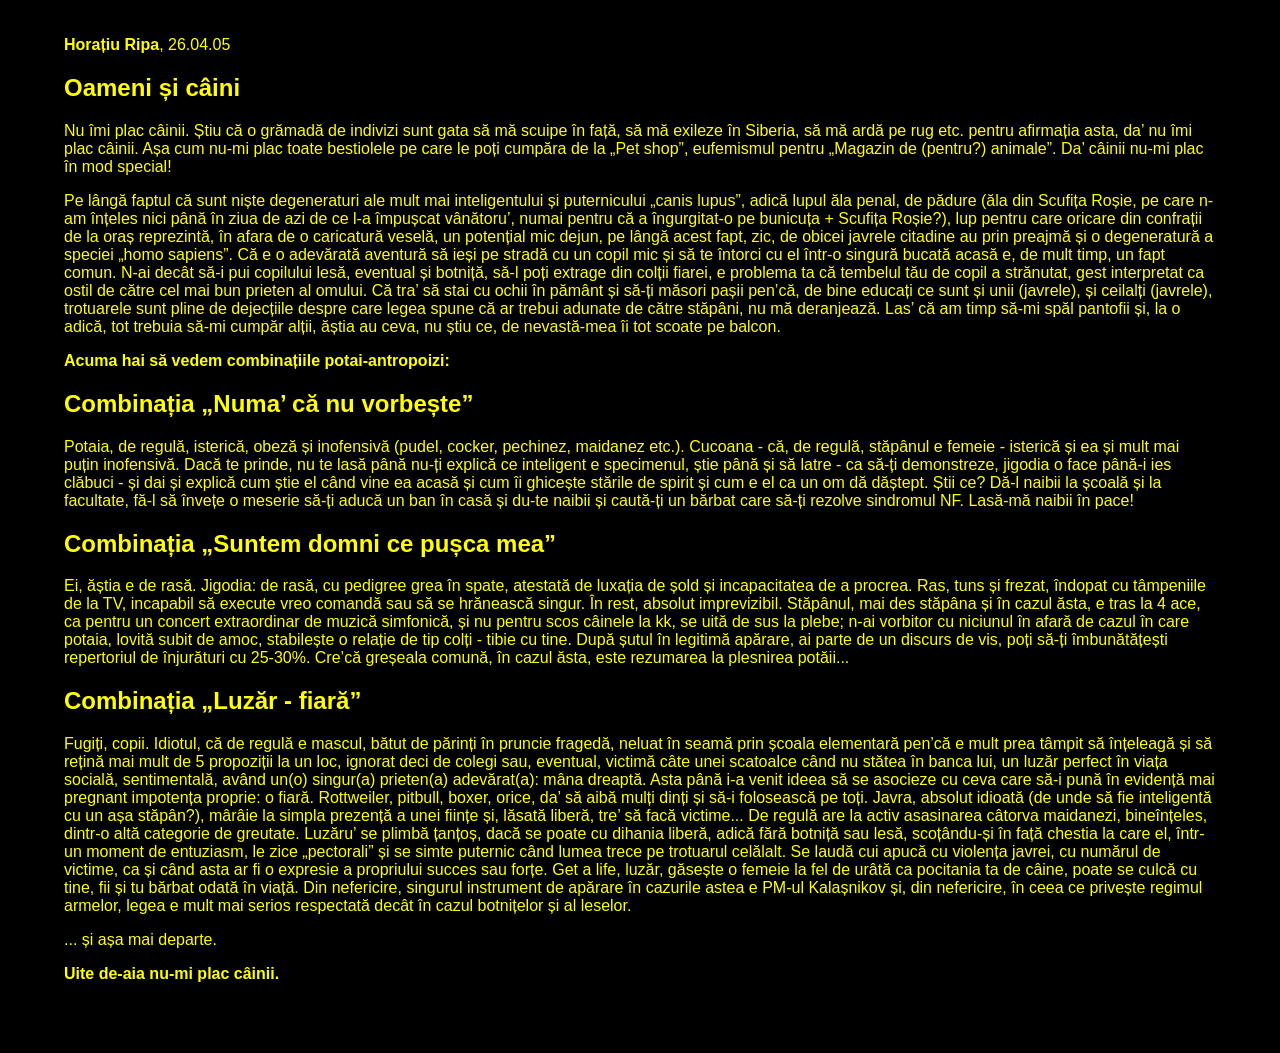
<file: OameniSiCaini.html>
<!DOCTYPE html>
<html lang="ro">
<head>
  <meta charset="UTF-8">
  <meta name="viewport" content="width=device-width, initial-scale=1.0">
  <title>Oameni și câini</title>
<link rel="stylesheet" href="styles.css">
</head>
<body class="content">
  <article>
    <header>
      <p><strong>Horațiu Ripa</strong>, 26.04.05</p>
      <h1>Oameni și câini</h1>
    </header>

     <p class="firstline">
      Nu îmi plac câinii. Știu că o grămadă de indivizi sunt gata să mă scuipe în față, să mă exileze în Siberia, să mă ardă pe rug etc. pentru afirmația asta, da’ nu îmi plac câinii. Așa cum nu-mi plac toate bestiolele pe care le poți cumpăra de la „Pet shop”, eufemismul pentru „Magazin de (pentru?) animale”. Da’ câinii nu-mi plac în mod special!
    </p>

    <p>
      Pe lângă faptul că sunt niște degeneraturi ale mult mai inteligentului și puternicului „canis lupus”, adică lupul ăla penal, de pădure (ăla din Scufița Roșie, pe care n-am înțeles nici până în ziua de azi de ce l-a împușcat vânătoru’, numai pentru că a îngurgitat-o pe bunicuța + Scufița Roșie?), lup pentru care oricare din confrații de la oraș reprezintă, în afara de o caricatură veselă, un potențial mic dejun, pe lângă acest fapt, zic, de obicei javrele citadine au prin preajmă și o degeneratură a speciei „homo sapiens”. Că e o adevărată aventură să ieși pe stradă cu un copil mic și să te întorci cu el într-o singură bucată acasă e, de mult timp, un fapt comun. N-ai decât să-i pui copilului lesă, eventual și botniță, să-l poți extrage din colții fiarei, e problema ta că tembelul tău de copil a strănutat, gest interpretat ca ostil de către cel mai bun prieten al omului. Că tra’ să stai cu ochii în pământ și să-ți măsori pașii pen’că, de bine educați ce sunt și unii (javrele), și ceilalți (javrele), trotuarele sunt pline de dejecțiile despre care legea spune că ar trebui adunate de către stăpâni, nu mă deranjează. Las’ că am timp să-mi spăl pantofii și, la o adică, tot trebuia să-mi cumpăr alții, ăștia au ceva, nu știu ce, de nevastă-mea îi tot scoate pe balcon.
    </p>

    <section>
      <p><strong>Acuma hai să vedem combinațiile potai-antropoizi:</strong></p>

      <h2>Combinația „Numa’ că nu vorbește”</h2>
      <p>
        Potaia, de regulă, isterică, obeză și inofensivă (pudel, cocker, pechinez, maidanez etc.). Cucoana - că, de regulă, stăpânul e femeie - isterică și ea și mult mai puțin inofensivă. Dacă te prinde, nu te lasă până nu-ți explică ce inteligent e specimenul, știe până și să latre - ca să-ți demonstreze, jigodia o face până-i ies clăbuci - și dai și explică cum știe el când vine ea acasă și cum îi ghicește stările de spirit și cum e el ca un om dă dăștept. Știi ce? Dă-l naibii la școală și la facultate, fă-l să învețe o meserie să-ți aducă un ban în casă și du-te naibii și caută-ți un bărbat care să-ți rezolve sindromul NF. Lasă-mă naibii în pace!
      </p>

      <h2>Combinația „Suntem domni ce pușca mea”</h2>
      <p>
        Ei, ăștia e de rasă. Jigodia: de rasă, cu pedigree grea în spate, atestată de luxația de șold și incapacitatea de a procrea. Ras, tuns și frezat, îndopat cu tâmpeniile de la TV, incapabil să execute vreo comandă sau să se hrănească singur. În rest, absolut imprevizibil. Stăpânul, mai des stăpâna și în cazul ăsta, e tras la 4 ace, ca pentru un concert extraordinar de muzică simfonică, și nu pentru scos câinele la kk, se uită de sus la plebe; n-ai vorbitor cu niciunul în afară de cazul în care potaia, lovită subit de amoc, stabilește o relație de tip colți - tibie cu tine. După șutul în legitimă apărare, ai parte de un discurs de vis, poți să-ți îmbunătățești repertoriul de înjurături cu 25-30%. Cre’că greșeala comună, în cazul ăsta, este rezumarea la plesnirea potăii...
      </p>

      <h2>Combinația „Luzăr - fiară”</h2>
      <p>
        Fugiți, copii. Idiotul, că de regulă e mascul, bătut de părinți în pruncie fragedă, neluat în seamă prin școala elementară pen’că e mult prea tâmpit să înțeleagă și să rețină mai mult de 5 propoziții la un loc, ignorat deci de colegi sau, eventual, victimă câte unei scatoalce când nu stătea în banca lui, un luzăr perfect în viața socială, sentimentală, având un(o) singur(a) prieten(a) adevărat(a): mâna dreaptă. Asta până i-a venit ideea să se asocieze cu ceva care să-i pună în evidență mai pregnant impotența proprie: o fiară. Rottweiler, pitbull, boxer, orice, da’ să aibă mulți dinți și să-i folosească pe toți. Javra, absolut idioată (de unde să fie inteligentă cu un așa stăpân?), mârâie la simpla prezență a unei ființe și, lăsată liberă, tre’ să facă victime... De regulă are la activ asasinarea câtorva maidanezi, bineînțeles, dintr-o altă categorie de greutate. Luzăru’ se plimbă țanțoș, dacă se poate cu dihania liberă, adică fără botniță sau lesă, scoțându-și în față chestia la care el, într-un moment de entuziasm, le zice „pectorali” și se simte puternic când lumea trece pe trotuarul celălalt. Se laudă cui apucă cu violența javrei, cu numărul de victime, ca și când asta ar fi o expresie a propriului succes sau forțe. Get a life, luzăr, găsește o femeie la fel de urâtă ca pocitania ta de câine, poate se culcă cu tine, fii și tu bărbat odată în viață. Din nefericire, singurul instrument de apărare în cazurile astea e PM-ul Kalașnikov și, din nefericire, în ceea ce privește regimul armelor, legea e mult mai serios respectată decât în cazul botnițelor și al leselor.
      </p>
    </section>

    <p>... și așa mai departe.</p>

    <footer>
      <p><strong>Uite de-aia nu-mi plac câinii.</strong></p>
    </footer>
    <br><br><br>
  </article>
</body>
</html>
</file>
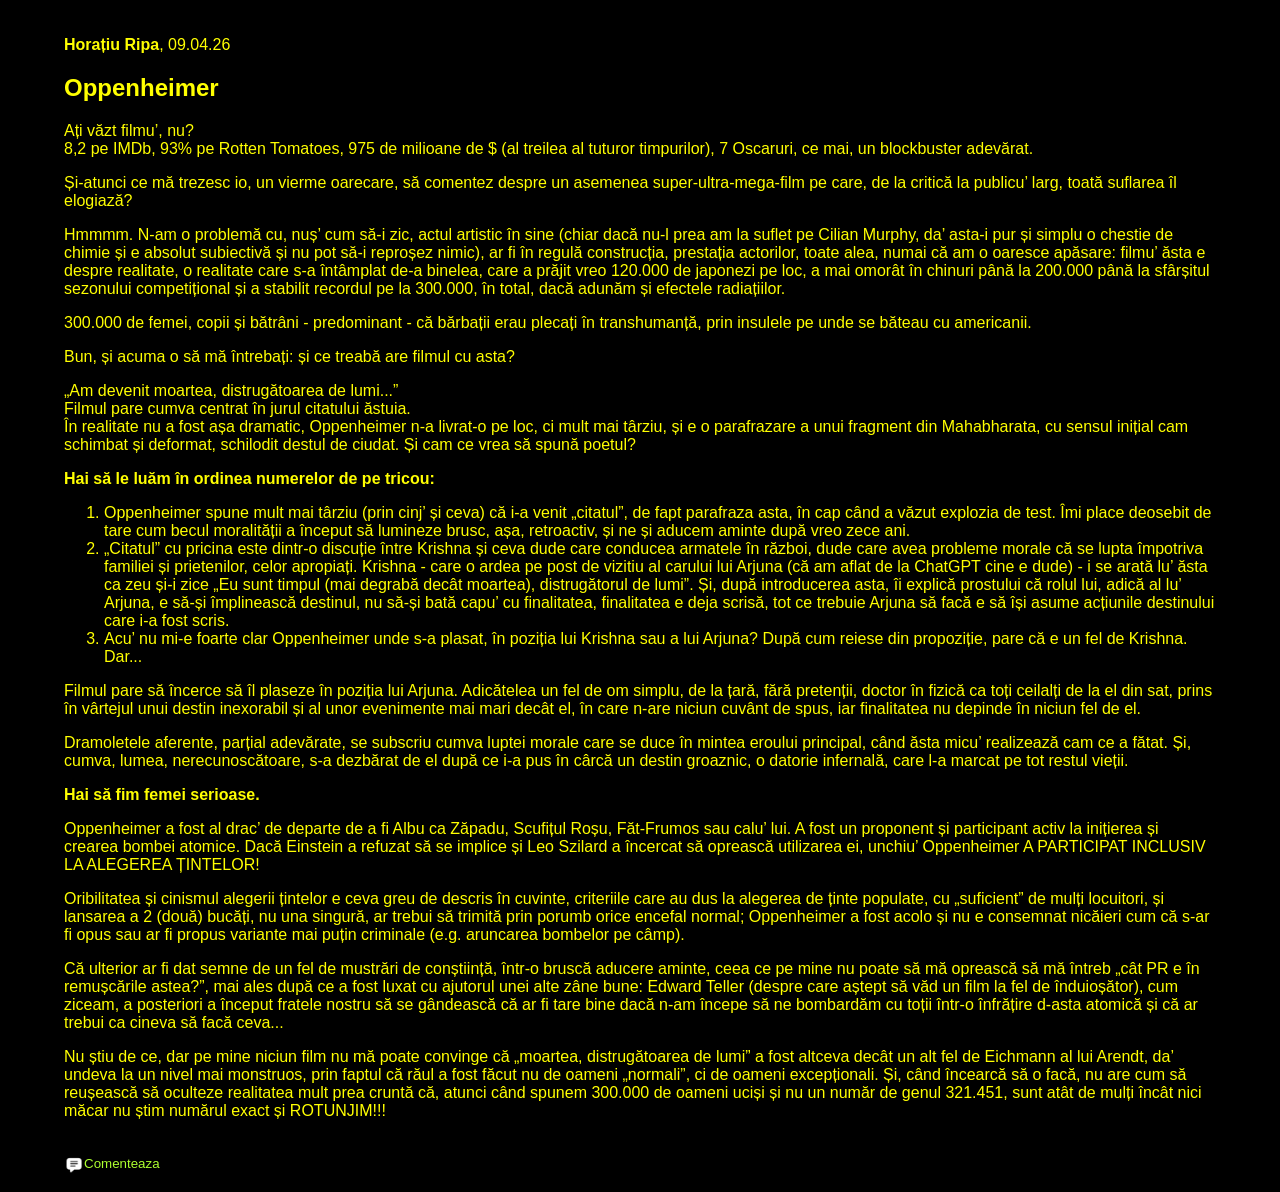
<file: Oppenheimer.html>
<!DOCTYPE html>
<html lang="ro">
<head>
  <meta charset="UTF-8">
  <meta name="viewport" content="width=device-width, initial-scale=1.0">
  <title>Oppenheimer</title>
<link rel="stylesheet" href="styles.css">
</head>
<body class="content">
  <article>
    <header>
      <p><strong>Horațiu Ripa</strong>, 09.04.26</p>
      <h1>Oppenheimer</h1>
    </header>

    <p class="firstline">
      Ați văzt filmu’, nu?<br>
      8,2 pe IMDb, 93% pe Rotten Tomatoes, 975 de milioane de $ (al treilea al tuturor timpurilor), 7 Oscaruri, ce mai, un blockbuster adevărat.
    </p>

    <p>
      Și-atunci ce mă trezesc io, un vierme oarecare, să comentez despre un asemenea super-ultra-mega-film pe care, de la critică la publicu’ larg, toată suflarea îl elogiază?
    </p>

    <p>
      Hmmmm. N-am o problemă cu, nuș’ cum să-i zic, actul artistic în sine (chiar dacă nu-l prea am la suflet pe Cilian Murphy, da’ asta-i pur și simplu o chestie de chimie și e absolut subiectivă și nu pot să-i reproșez nimic), ar fi în regulă construcția, prestația actorilor, toate alea, numai că am o oaresce apăsare: filmu’ ăsta e despre realitate, o realitate care s-a întâmplat de-a binelea, care a prăjit vreo 120.000 de japonezi pe loc, a mai omorât în chinuri până la 200.000 până la sfârșitul sezonului competițional și a stabilit recordul pe la 300.000, în total, dacă adunăm și efectele radiațiilor.
    </p>

    <p>
      300.000 de femei, copii și bătrâni - predominant - că bărbații erau plecați în transhumanță, prin insulele pe unde se băteau cu americanii.
    </p>

    <p>
      Bun, și acuma o să mă întrebați: și ce treabă are filmul cu asta?
    </p>

    <p>
      „Am devenit moartea, distrugătoarea de lumi...”<br>
      Filmul pare cumva centrat în jurul citatului ăstuia.<br>
      În realitate nu a fost așa dramatic, Oppenheimer n-a livrat-o pe loc, ci mult mai târziu, și e o parafrazare a unui fragment din Mahabharata, cu sensul inițial cam schimbat și deformat, schilodit destul de ciudat. Și cam ce vrea să spună poetul?
    </p>

    <section>
      <p><strong>Hai să le luăm în ordinea numerelor de pe tricou:</strong></p>
      <ol>
        <li>
          Oppenheimer spune mult mai târziu (prin cinj’ și ceva) că i-a venit „citatul”, de fapt parafraza asta, în cap când a văzut explozia de test. Îmi place deosebit de tare cum becul moralității a început să lumineze brusc, așa, retroactiv, și ne și aducem aminte după vreo zece ani.
        </li>
        <li>
          „Citatul” cu pricina este dintr-o discuție între Krishna și ceva dude care conducea armatele în război, dude care avea probleme morale că se lupta împotriva familiei și prietenilor, celor apropiați. Krishna - care o ardea pe post de vizitiu al carului lui Arjuna (că am aflat de la ChatGPT cine e dude) - i se arată lu’ ăsta ca zeu și-i zice „Eu sunt timpul (mai degrabă decât moartea), distrugătorul de lumi”. Și, după introducerea asta, îi explică prostului că rolul lui, adică al lu’ Arjuna, e să-și împlinească destinul, nu să-și bată capu’ cu finalitatea, finalitatea e deja scrisă, tot ce trebuie Arjuna să facă e să își asume acțiunile destinului care i-a fost scris.
        </li>
        <li>
          Acu’ nu mi-e foarte clar Oppenheimer unde s-a plasat, în poziția lui Krishna sau a lui Arjuna? După cum reiese din propoziție, pare că e un fel de Krishna. Dar...
        </li>
      </ol>
    </section>

    <p>
      Filmul pare să încerce să îl plaseze în poziția lui Arjuna. Adicătelea un fel de om simplu, de la țară, fără pretenții, doctor în fizică ca toți ceilalți de la el din sat, prins în vârtejul unui destin inexorabil și al unor evenimente mai mari decât el, în care n-are niciun cuvânt de spus, iar finalitatea nu depinde în niciun fel de el.
    </p>

    <p>
      Dramoletele aferente, parțial adevărate, se subscriu cumva luptei morale care se duce în mintea eroului principal, când ăsta micu’ realizează cam ce a fătat. Și, cumva, lumea, nerecunoscătoare, s-a dezbărat de el după ce i-a pus în cârcă un destin groaznic, o datorie infernală, care l-a marcat pe tot restul vieții.
    </p>

    <p><strong>Hai să fim femei serioase.</strong></p>

    <p>
      Oppenheimer a fost al drac’ de departe de a fi Albu ca Zăpadu, Scufițul Roșu, Făt-Frumos sau calu’ lui. A fost un proponent și participant activ la inițierea și crearea bombei atomice. Dacă Einstein a refuzat să se implice și Leo Szilard a încercat să oprească utilizarea ei, unchiu’ Oppenheimer A PARTICIPAT INCLUSIV LA ALEGEREA ȚINTELOR!
    </p>

    <p>
      Oribilitatea și cinismul alegerii țintelor e ceva greu de descris în cuvinte, criteriile care au dus la alegerea de ținte populate, cu „suficient” de mulți locuitori, și lansarea a 2 (două) bucăți, nu una singură, ar trebui să trimită prin porumb orice encefal normal; Oppenheimer a fost acolo și nu e consemnat nicăieri cum că s-ar fi opus sau ar fi propus variante mai puțin criminale (e.g. aruncarea bombelor pe câmp).
    </p>

    <p>
      Că ulterior ar fi dat semne de un fel de mustrări de conștiință, într-o bruscă aducere aminte, ceea ce pe mine nu poate să mă oprească să mă întreb „cât PR e în remușcările astea?”, mai ales după ce a fost luxat cu ajutorul unei alte zâne bune: Edward Teller (despre care aștept să văd un film la fel de înduioșător), cum ziceam, a posteriori a început fratele nostru să se gândească că ar fi tare bine dacă n-am începe să ne bombardăm cu toții într-o înfrățire d-asta atomică și că ar trebui ca cineva să facă ceva...
    </p>

    <p>
      Nu știu de ce, dar pe mine niciun film nu mă poate convinge că „moartea, distrugătoarea de lumi” a fost altceva decât un alt fel de Eichmann al lui Arendt, da’ undeva la un nivel mai monstruos, prin faptul că răul a fost făcut nu de oameni „normali”, ci de oameni excepționali. Și, când încearcă să o facă, nu are cum să reușească să oculteze realitatea mult prea cruntă că, atunci când spunem 300.000 de oameni uciși și nu un număr de genul 321.451, sunt atât de mulți încât nici măcar nu știm numărul exact și ROTUNJIM!!!
    </p>
<br>
<small>
    <a href="https://forumnasparau.freeflarum.com/d/6-oppenheimer" style="color:greenyellow ;">
         <img src="icons8-comments-48.png" style="width: 20px; height: 20px; vertical-align: top;">Comenteaza
    </a>
</small>
<br><br>

  </article>
</body>
</html>
</file>
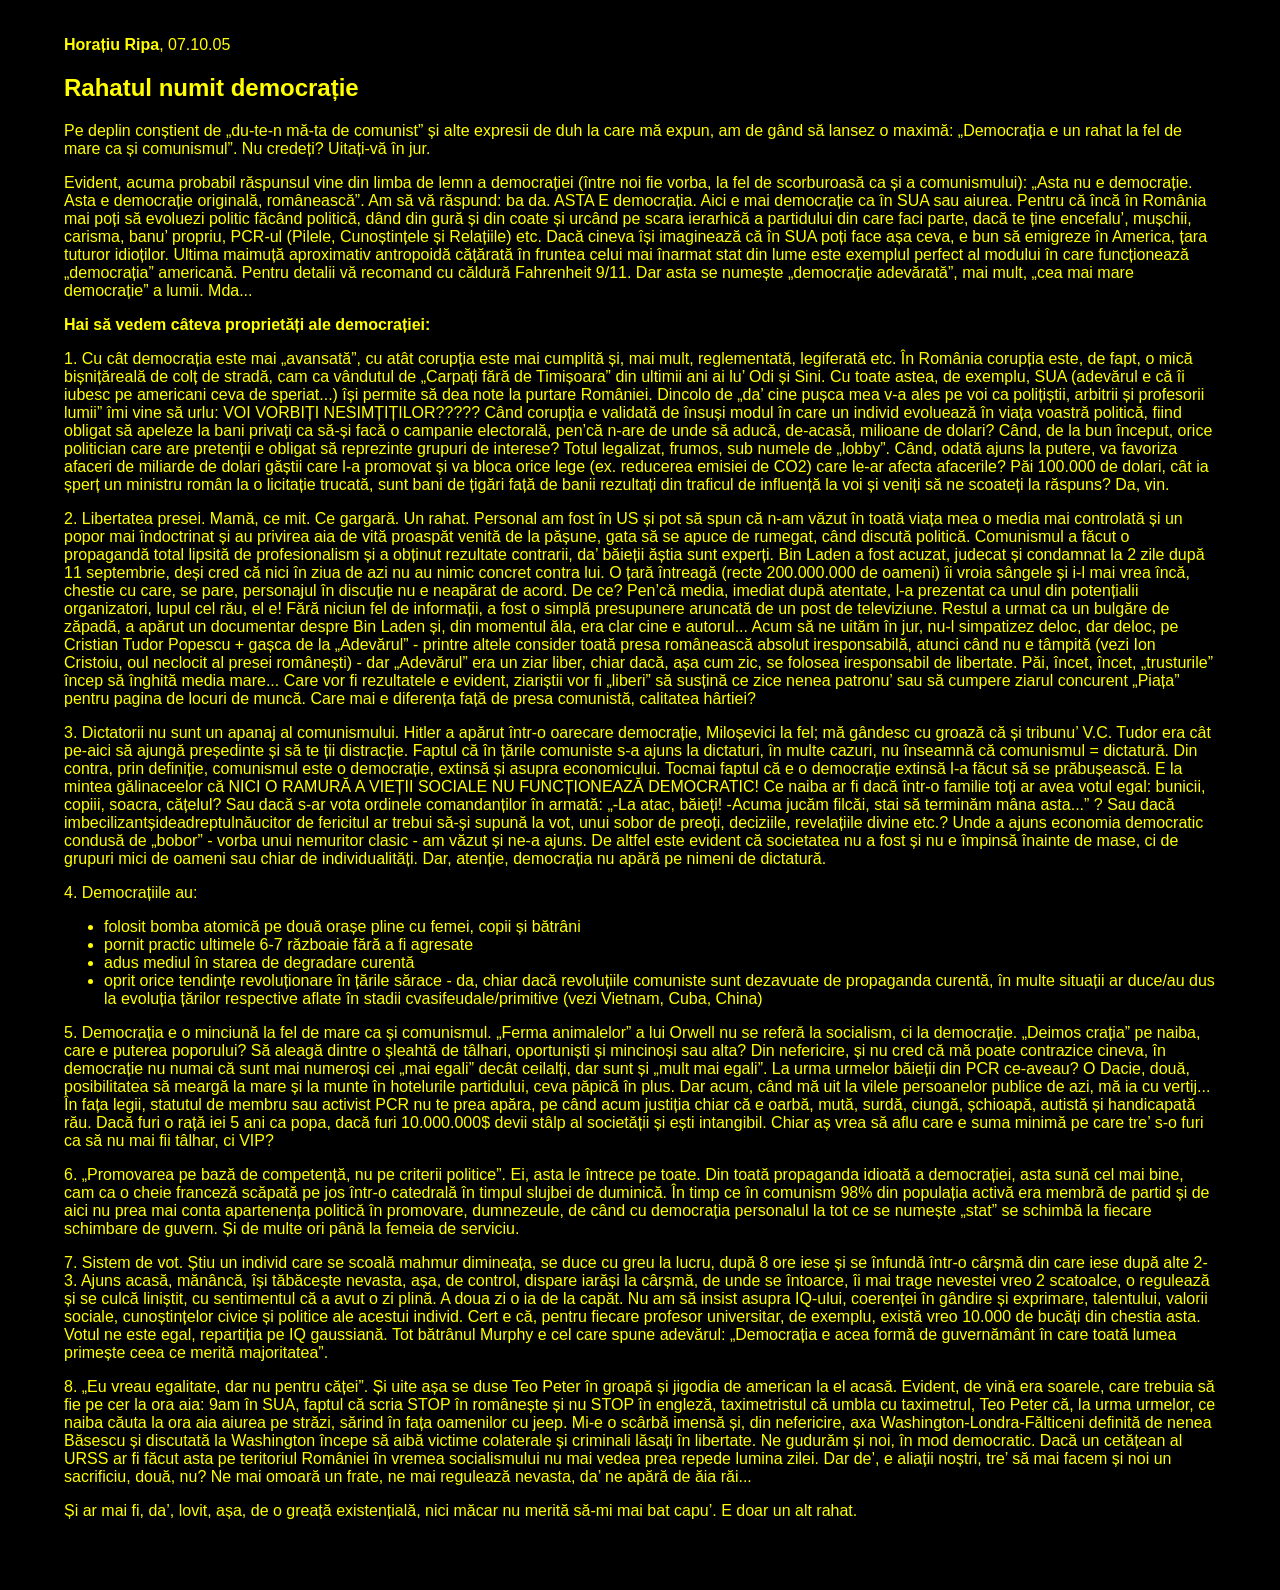
<file: RahatulNumitDemocratie.html>
<!DOCTYPE html>
<html lang="ro">
<head>
  <meta charset="UTF-8">
  <meta name="viewport" content="width=device-width, initial-scale=1.0">
  <title>Rahatul numit democrație</title>
<link rel="stylesheet" href="styles.css">
</head>
<body class="content">
  <article>
    <header>
      <p><strong>Horațiu Ripa</strong>, 07.10.05</p>
      <h1>Rahatul numit democrație</h1>
    </header>

     <p class="firstline">
      Pe deplin conștient de „du-te-n mă-ta de comunist” și alte expresii de duh la care mă expun, am de gând să lansez o maximă: „Democrația e un rahat la fel de mare ca și comunismul”. Nu credeți? Uitați-vă în jur.
    </p>

    <p>
      Evident, acuma probabil răspunsul vine din limba de lemn a democrației (între noi fie vorba, la fel de scorburoasă ca și a comunismului): „Asta nu e democrație. Asta e democrație originală, românească”. Am să vă răspund: ba da. ASTA E democrația. Aici e mai democrație ca în SUA sau aiurea. Pentru că încă în România mai poți să evoluezi politic făcând politică, dând din gură și din coate și urcând pe scara ierarhică a partidului din care faci parte, dacă te ține encefalu’, mușchii, carisma, banu’ propriu, PCR-ul (Pilele, Cunoștințele și Relațiile) etc. Dacă cineva își imaginează că în SUA poți face așa ceva, e bun să emigreze în America, țara tuturor idioților. Ultima maimuță aproximativ antropoidă cățărată în fruntea celui mai înarmat stat din lume este exemplul perfect al modului în care funcționează „democrația” americană. Pentru detalii vă recomand cu căldură Fahrenheit 9/11. Dar asta se numește „democrație adevărată”, mai mult, „cea mai mare democrație” a lumii. Mda...
    </p>

    <section>
      <p><strong>Hai să vedem câteva proprietăți ale democrației:</strong></p>
      <p>
        1. Cu cât democrația este mai „avansată”, cu atât corupția este mai cumplită și, mai mult, reglementată, legiferată etc. În România corupția este, de fapt, o mică bișnițăreală de colț de stradă, cam ca vândutul de „Carpați fără de Timișoara” din ultimii ani ai lu’ Odi și Sini. Cu toate astea, de exemplu, SUA (adevărul e că îi iubesc pe americani ceva de speriat...) își permite să dea note la purtare României. Dincolo de „da’ cine pușca mea v-a ales pe voi ca polițiștii, arbitrii și profesorii lumii” îmi vine să urlu: VOI VORBIȚI NESIMȚIȚILOR????? Când corupția e validată de însuși modul în care un individ evoluează în viața voastră politică, fiind obligat să apeleze la bani privați ca să-și facă o campanie electorală, pen’că n-are de unde să aducă, de-acasă, milioane de dolari? Când, de la bun început, orice politician care are pretenții e obligat să reprezinte grupuri de interese? Totul legalizat, frumos, sub numele de „lobby”. Când, odată ajuns la putere, va favoriza afaceri de miliarde de dolari găștii care l-a promovat și va bloca orice lege (ex. reducerea emisiei de CO2) care le-ar afecta afacerile? Păi 100.000 de dolari, cât ia șperț un ministru român la o licitație trucată, sunt bani de țigări față de banii rezultați din traficul de influență la voi și veniți să ne scoateți la răspuns? Da, vin.
      </p>
      
      <p>
        2. Libertatea presei. Mamă, ce mit. Ce gargară. Un rahat. Personal am fost în US și pot să spun că n-am văzut în toată viața mea o media mai controlată și un popor mai îndoctrinat și au privirea aia de vită proaspăt venită de la pășune, gata să se apuce de rumegat, când discută politică. Comunismul a făcut o propagandă total lipsită de profesionalism și a obținut rezultate contrarii, da’ băieții ăștia sunt experți. Bin Laden a fost acuzat, judecat și condamnat la 2 zile după 11 septembrie, deși cred că nici în ziua de azi nu au nimic concret contra lui. O țară întreagă (recte 200.000.000 de oameni) îi vroia sângele și i-l mai vrea încă, chestie cu care, se pare, personajul în discuție nu e neapărat de acord. De ce? Pen’că media, imediat după atentate, l-a prezentat ca unul din potențialii organizatori, lupul cel rău, el e! Fără niciun fel de informații, a fost o simplă presupunere aruncată de un post de televiziune. Restul a urmat ca un bulgăre de zăpadă, a apărut un documentar despre Bin Laden și, din momentul ăla, era clar cine e autorul... Acum să ne uităm în jur, nu-l simpatizez deloc, dar deloc, pe Cristian Tudor Popescu + gașca de la „Adevărul” - printre altele consider toată presa românească absolut iresponsabilă, atunci când nu e tâmpită (vezi Ion Cristoiu, oul neclocit al presei românești) - dar „Adevărul” era un ziar liber, chiar dacă, așa cum zic, se folosea iresponsabil de libertate. Păi, încet, încet, „trusturile” încep să înghită media mare... Care vor fi rezultatele e evident, ziariștii vor fi „liberi” să susțină ce zice nenea patronu’ sau să cumpere ziarul concurent „Piața” pentru pagina de locuri de muncă. Care mai e diferența față de presa comunistă, calitatea hârtiei?
      </p>

      <p>
        3. Dictatorii nu sunt un apanaj al comunismului. Hitler a apărut într-o oarecare democrație, Miloșevici la fel; mă gândesc cu groază că și tribunu’ V.C. Tudor era cât pe-aici să ajungă președinte și să te ții distracție. Faptul că în țările comuniste s-a ajuns la dictaturi, în multe cazuri, nu înseamnă că comunismul = dictatură. Din contra, prin definiție, comunismul este o democrație, extinsă și asupra economicului. Tocmai faptul că e o democrație extinsă l-a făcut să se prăbușească. E la mintea gălinaceelor că NICI O RAMURĂ A VIEȚII SOCIALE NU FUNCȚIONEAZĂ DEMOCRATIC! Ce naiba ar fi dacă într-o familie toți ar avea votul egal: bunicii, copiii, soacra, cățelul? Sau dacă s-ar vota ordinele comandanților în armată: „-La atac, băieți! -Acuma jucăm filcăi, stai să terminăm mâna asta...” ? Sau dacă imbecilizantșideadreptulnăucitor de fericitul ar trebui să-și supună la vot, unui sobor de preoți, deciziile, revelațiile divine etc.? Unde a ajuns economia democratic condusă de „bobor” - vorba unui nemuritor clasic - am văzut și ne-a ajuns. De altfel este evident că societatea nu a fost și nu e împinsă înainte de mase, ci de grupuri mici de oameni sau chiar de individualități. Dar, atenție, democrația nu apără pe nimeni de dictatură.
      </p>

      <p>4. Democrațiile au:</p>
      <ul>
        <li>folosit bomba atomică pe două orașe pline cu femei, copii și bătrâni</li>
        <li>pornit practic ultimele 6-7 războaie fără a fi agresate</li>
        <li>adus mediul în starea de degradare curentă</li>
        <li>oprit orice tendințe revoluționare în țările sărace - da, chiar dacă revoluțiile comuniste sunt dezavuate de propaganda curentă, în multe situații ar duce/au dus la evoluția țărilor respective aflate în stadii cvasifeudale/primitive (vezi Vietnam, Cuba, China)</li>
      </ul>

      <p>
        5. Democrația e o minciună la fel de mare ca și comunismul. „Ferma animalelor” a lui Orwell nu se referă la socialism, ci la democrație. „Deimos crația” pe naiba, care e puterea poporului? Să aleagă dintre o șleahtă de tâlhari, oportuniști și mincinoși sau alta? Din nefericire, și nu cred că mă poate contrazice cineva, în democrație nu numai că sunt mai numeroși cei „mai egali” decât ceilalți, dar sunt și „mult mai egali”. La urma urmelor băieții din PCR ce-aveau? O Dacie, două, posibilitatea să meargă la mare și la munte în hotelurile partidului, ceva păpică în plus. Dar acum, când mă uit la vilele persoanelor publice de azi, mă ia cu vertij... În fața legii, statutul de membru sau activist PCR nu te prea apăra, pe când acum justiția chiar că e oarbă, mută, surdă, ciungă, șchioapă, autistă și handicapată rău. Dacă furi o rață iei 5 ani ca popa, dacă furi 10.000.000$ devii stâlp al societății și ești intangibil. Chiar aș vrea să aflu care e suma minimă pe care tre’ s-o furi ca să nu mai fii tâlhar, ci VIP?
      </p>

      <p>
        6. „Promovarea pe bază de competență, nu pe criterii politice”. Ei, asta le întrece pe toate. Din toată propaganda idioată a democrației, asta sună cel mai bine, cam ca o cheie franceză scăpată pe jos într-o catedrală în timpul slujbei de duminică. În timp ce în comunism 98% din populația activă era membră de partid și de aici nu prea mai conta apartenența politică în promovare, dumnezeule, de când cu democrația personalul la tot ce se numește „stat” se schimbă la fiecare schimbare de guvern. Și de multe ori până la femeia de serviciu.
      </p>

      <p>
        7. Sistem de vot. Știu un individ care se scoală mahmur dimineața, se duce cu greu la lucru, după 8 ore iese și se înfundă într-o cârșmă din care iese după alte 2-3. Ajuns acasă, mănâncă, își tăbăcește nevasta, așa, de control, dispare iarăși la cârșmă, de unde se întoarce, îi mai trage nevestei vreo 2 scatoalce, o regulează și se culcă liniștit, cu sentimentul că a avut o zi plină. A doua zi o ia de la capăt. Nu am să insist asupra IQ-ului, coerenței în gândire și exprimare, talentului, valorii sociale, cunoștințelor civice și politice ale acestui individ. Cert e că, pentru fiecare profesor universitar, de exemplu, există vreo 10.000 de bucăți din chestia asta. Votul ne este egal, repartiția pe IQ gaussiană. Tot bătrânul Murphy e cel care spune adevărul: „Democrația e acea formă de guvernământ în care toată lumea primește ceea ce merită majoritatea”.
      </p>

      <p>
        8. „Eu vreau egalitate, dar nu pentru căței”. Și uite așa se duse Teo Peter în groapă și jigodia de american la el acasă. Evident, de vină era soarele, care trebuia să fie pe cer la ora aia: 9am în SUA, faptul că scria STOP în românește și nu STOP în engleză, taximetristul că umbla cu taximetrul, Teo Peter că, la urma urmelor, ce naiba căuta la ora aia aiurea pe străzi, sărind în fața oamenilor cu jeep. Mi-e o scârbă imensă și, din nefericire, axa Washington-Londra-Fălticeni definită de nenea Băsescu și discutată la Washington începe să aibă victime colaterale și criminali lăsați în libertate. Ne gudurăm și noi, în mod democratic. Dacă un cetățean al URSS ar fi făcut asta pe teritoriul României în vremea socialismului nu mai vedea prea repede lumina zilei. Dar de’, e aliații noștri, tre’ să mai facem și noi un sacrificiu, două, nu? Ne mai omoară un frate, ne mai regulează nevasta, da’ ne apără de ăia răi...
      </p>
    </section>

    <p>
      Și ar mai fi, da’, lovit, așa, de o greață existențială, nici măcar nu merită să-mi mai bat capu’. E doar un alt rahat.
    </p>
    <br><br><br>
  </article>
</body>
</html>
</file>
<file: styles.css>
html, body {
            height: 100%;
            font-family: 'Roboto', sans-serif; /* Use Roboto font */
            margin: 0;
            display: flex;
            background-color: black; /* Set background to black */
            color: yellow; /* Set text color to yellow */
        }

        .sidebar {
            width: 200px;
            background-color: #333; /* Darker background for the sidebar */
            padding: 20px;
            box-shadow: 2px 0 5px rgba(0, 0, 0, 0.5);
            height: 100%;
        }

            .sidebar h2,
            .sidebar h3 {
                margin-top: 0;
            }

            .sidebar ul {
                list-style-type: none;
                padding: 0;
            }

                .sidebar ul li {
                    margin: 10px 0;
                }

        a {
            text-decoration: none; /* Remove underline */
            color: #F0F000; /* Link color */
        }

            a:hover {
                text-decoration: underline; /* Underline on hover */
                color: #FFFF00;
            }

        .sidebar ul li a:hover {
            text-decoration: underline; /* Underline on hover */
        }

        .content {
            padding: 20px;
            flex-grow: 1;
            max-width: 90%;
            margin: 0 auto;
        }

        .redclass {
            color: red;
        }

        .bordered {
            border: 1px solid red;
            padding: 10px;
        }
        .preview {
            font-size: 0.9em;
            color: greenyellow; /* Preview text color */
            padding-left: 20px;
        }
</file>
